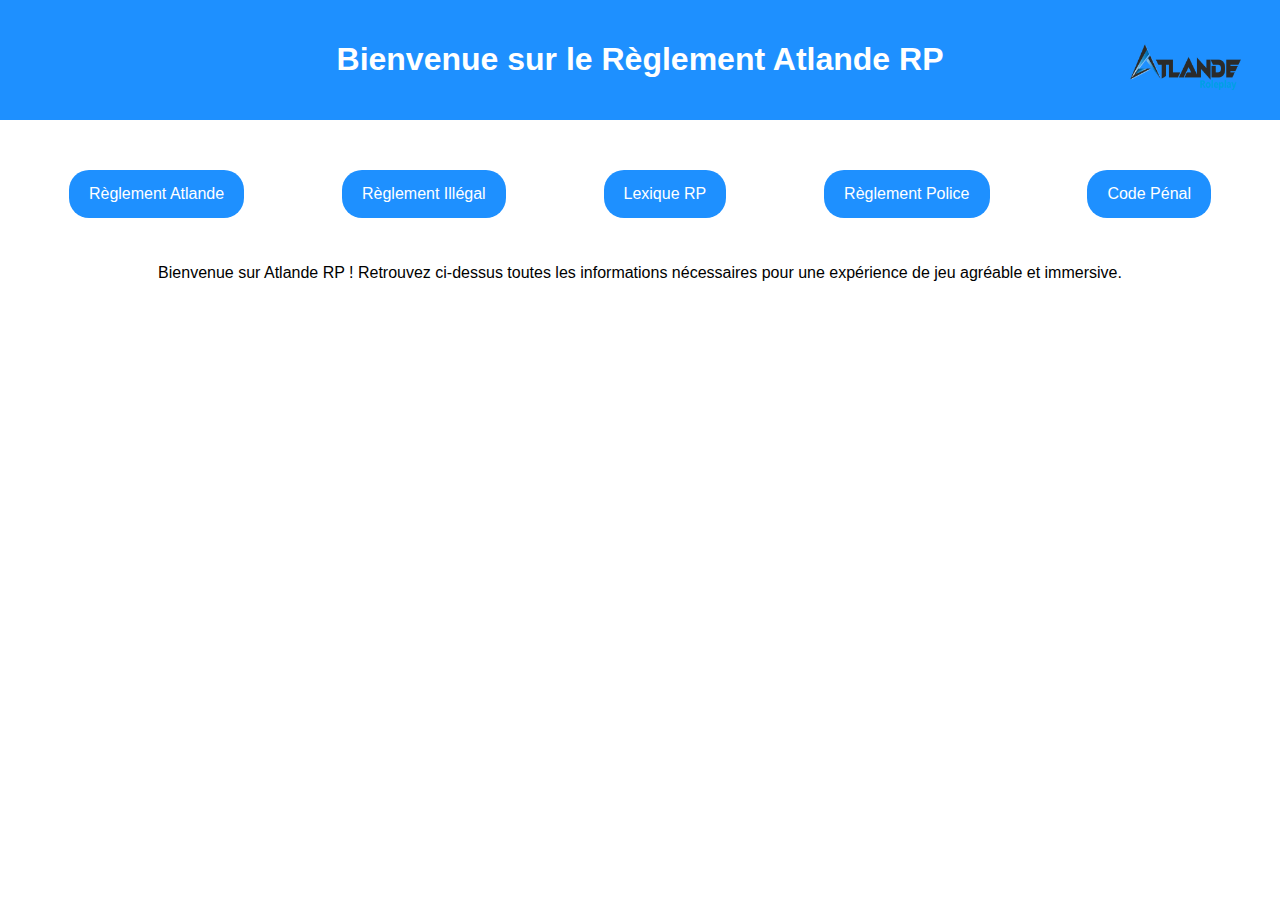
<file: index.html>
<!DOCTYPE html>
<html lang="fr">
<head>
    <meta charset="UTF-8">
    <meta name="viewport" content="width=device-width, initial-scale=1.0">
    <title>Accueil - Serveur RP</title>
    <link rel="stylesheet" href="styles.css">
    <style>
        
     .logo { position: absolute; top: 20px; right: 20px; width: 150px; } 
     
     </style>
</head>
<body>
    <header>
        <h1>Bienvenue sur le Règlement Atlande RP</h1>
        <img class="logo" src="logo.png" alt="Logo du Serveur RP">
    </header>
    <div class="content">
        <div class="bubble-container">
            <a class="bubble" href="reglement-global.html">Règlement Atlande</a>
            <a class="bubble" href="reglement-illegal.html">Règlement Illégal</a>
            <a class="bubble" href="lexique-rp.html">Lexique RP</a>
            <a class="bubble" href="reglement-legal.html">Règlement Police</a>
            <a class="bubble" href="code-penal.html">Code Pénal</a>
        </div>
        <p style="text-align: center;">Bienvenue sur Atlande RP ! Retrouvez ci-dessus toutes les informations nécessaires pour une expérience de jeu agréable et immersive.</p>
    </div>
</body>
</html>
</file>
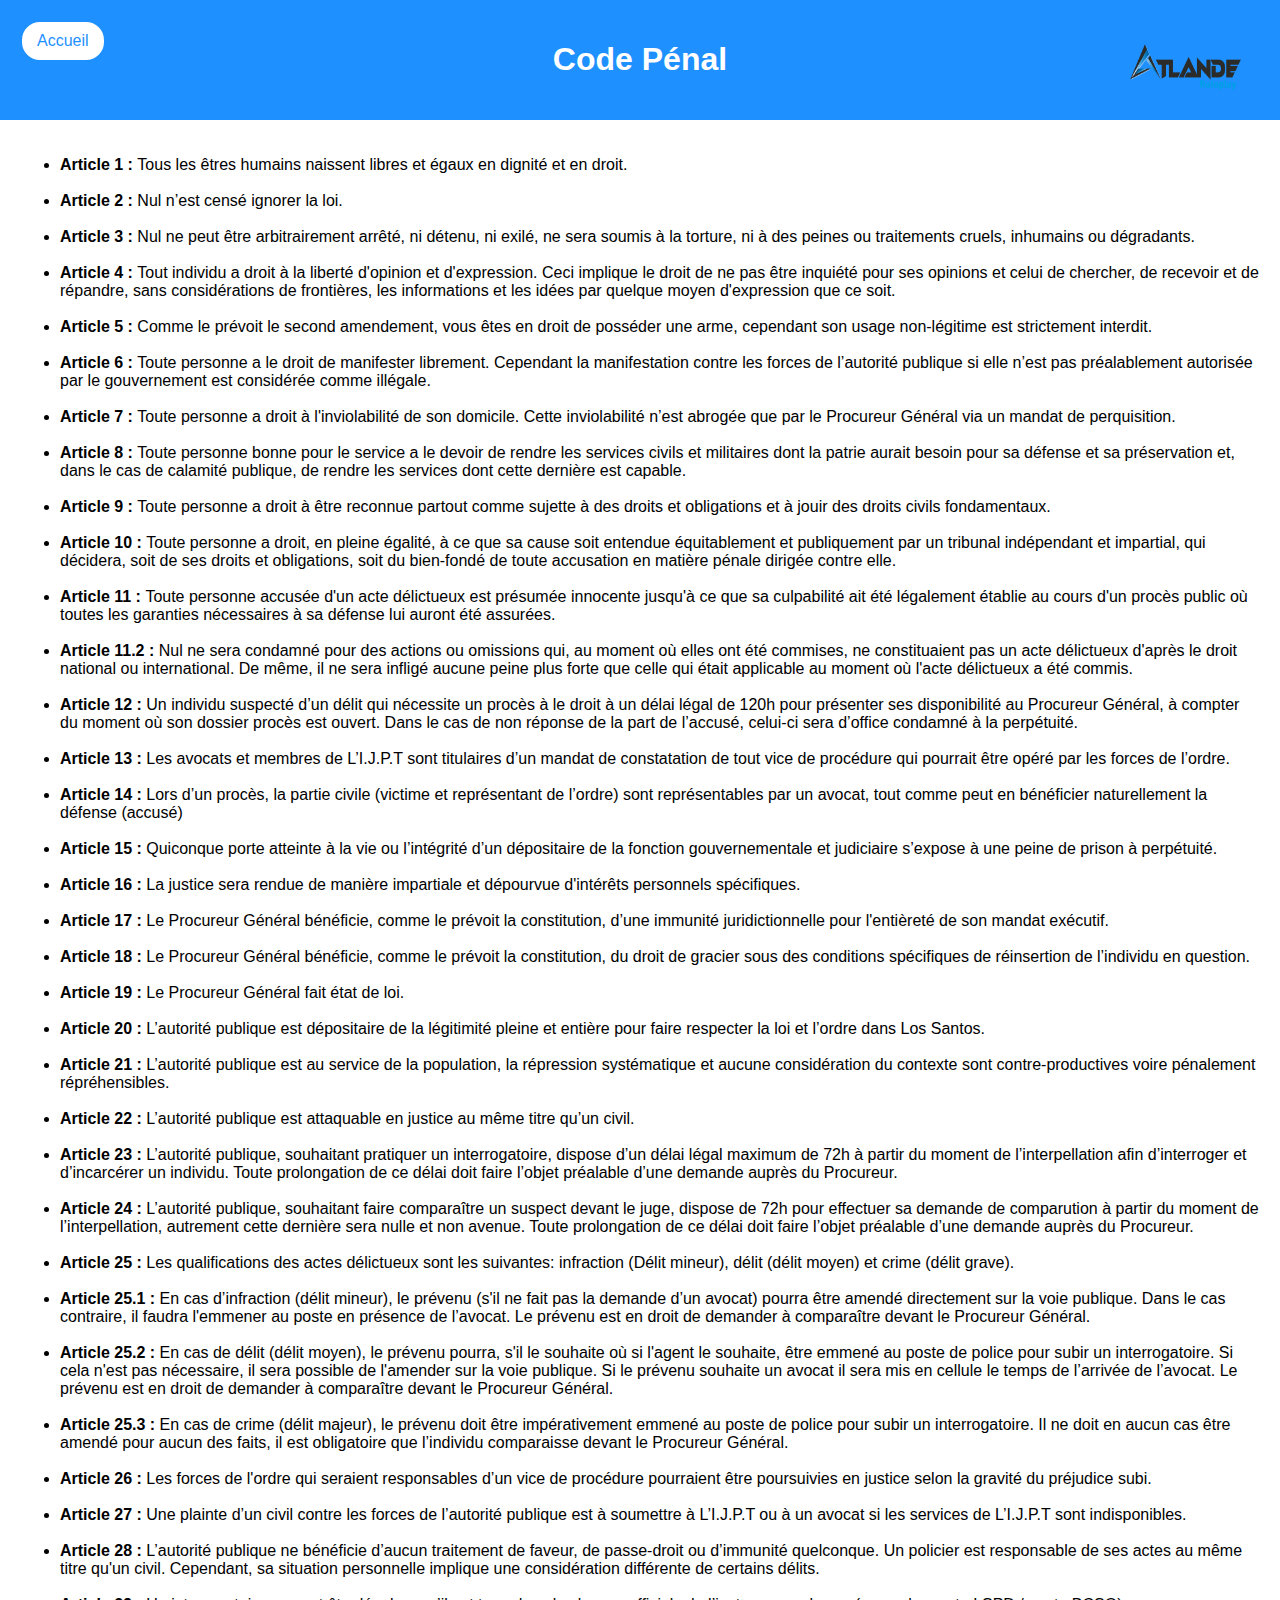
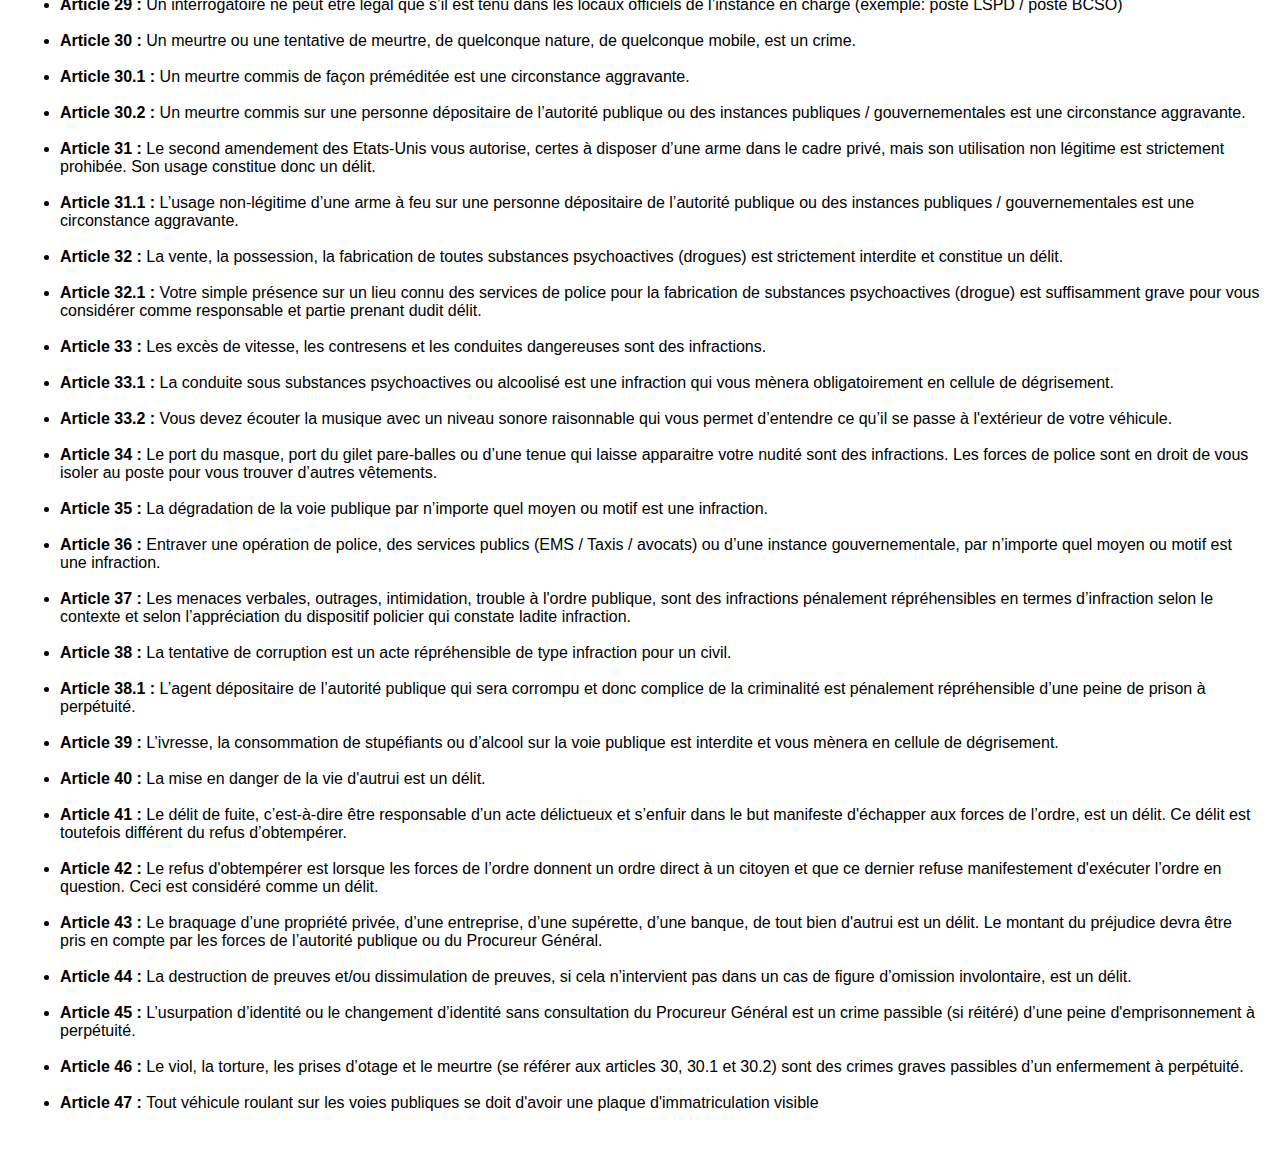
<file: code-penal.html>
<!DOCTYPE html>
<html lang="fr">
<head>
    <meta charset="UTF-8">
    <meta name="viewport" content="width=device-width, initial-scale=1.0">
    <title>Code Pénal - Serveur RP</title>
    <link rel="stylesheet" href="styles.css">
    <style>
        body { background-color: #ffffff; color: #000000; font-family: Arial, sans-serif; }
        header { background-color: #1E90FF; color: #ffffff; padding: 20px; text-align: center; }
        .content { padding: 20px; }
        .home-button {
            position: absolute;
            top: 20px;
            left: 20px;
            background-color: #ffffff;
            color: #1E90FF;
            border-radius: 20px;
            padding: 10px 15px;
            text-align: center;
            text-decoration: none;
            border: 2px solid #1E90FF;
            transition: background-color 0.3s ease, color 0.3s ease;
        }
        .home-button:hover {
            background-color: #1E90FF;
            color: #ffffff;
        }

        .logo { 
            position: absolute; top: 20px; right: 20px; width: 150px; 
        } 
        
    </style>
</head>
<body>
    <header>
        <a class="home-button" href="index.html">Accueil</a>
        <img class="logo" src="logo.png" alt="Logo du Serveur RP">
        <h1>Code Pénal</h1>
    </header>
    <div class="content">
        <ul>
            <li><b>Article 1 : </b>Tous les êtres humains naissent libres et égaux en dignité et en droit.</li><br>
            <li><b>Article 2 : </b> Nul n’est censé ignorer la loi.</li><br>
            <li><b>Article 3 : </b>Nul ne peut être arbitrairement arrêté, ni détenu, ni exilé, ne sera soumis à la torture, ni à des peines ou traitements cruels, inhumains ou dégradants.</li><br>
            <li><b>Article 4 : </b>Tout individu a droit à la liberté d'opinion et d'expression. Ceci implique le droit de ne pas être inquiété pour ses opinions et celui de chercher, de recevoir et de répandre, sans considérations de frontières, les informations et les idées par quelque moyen d'expression que ce soit. </li><br>
            <li><b>Article 5 : </b>Comme le prévoit le second amendement, vous êtes en droit de posséder une arme, cependant son usage non-légitime est strictement interdit.</li><br>
            <li><b>Article 6 : </b>Toute personne a le droit de manifester librement. Cependant la manifestation contre les forces de l’autorité publique si elle n’est pas préalablement autorisée par le gouvernement est considérée comme illégale.</li><br>
            <li><b>Article 7 : </b>Toute personne a droit à l'inviolabilité de son domicile. Cette inviolabilité n’est abrogée que par le Procureur Général via un mandat de perquisition.</li><br>
            <li><b>Article 8 : </b>Toute personne bonne pour le service a le devoir de rendre les services civils et militaires dont la patrie aurait besoin pour sa défense et sa préservation et, dans le cas de calamité publique, de rendre les servi­ces dont cette dernière est capable.</li><br>
            <li><b>Article 9 : </b>Toute personne a droit à être reconnue partout comme su­jette à des droits et obligations et à jouir des droits civils fondamentaux.</li><br>
            <li><b>Article 10 : </b>Toute personne a droit, en pleine égalité, à ce que sa cause soit entendue équitablement et publiquement par un tribunal indépendant et impartial, qui décidera, soit de ses droits et obligations, soit du bien-fondé de toute accusation en matière pénale dirigée contre elle.</li><br>
            <li><b>Article 11 : </b>Toute personne accusée d'un acte délictueux est présumée innocente jusqu'à ce que sa culpabilité ait été légalement établie au cours d'un procès public où toutes les garanties nécessaires à sa défense lui auront été assurées. </li><br>
            <li><b>Article 11.2 : </b>Nul ne sera condamné pour des actions ou omissions qui, au moment où elles ont été commises, ne constituaient pas un acte délictueux d'après le droit national ou international. De même, il ne sera infligé aucune peine plus forte que celle qui était applicable au moment où l'acte délictueux a été commis.</li><br>
            <li><b>Article 12 : </b> Un individu suspecté d’un délit qui nécessite un procès à le droit à un délai légal de 120h pour présenter ses disponibilité au Procureur Général, à compter du moment où son dossier procès est ouvert. Dans le cas de non réponse de la part de l’accusé, celui-ci sera d’office condamné à la perpétuité. </li><br>
            <li><b>Article 13 : </b>Les avocats et membres de L’I.J.P.T sont titulaires d’un mandat de constatation de tout vice de procédure qui pourrait être opéré par les forces de l’ordre.</li><br>
            <li><b>Article 14 : </b>Lors d’un procès, la partie civile (victime et représentant de l’ordre) sont représentables par un avocat, tout comme peut en bénéficier naturellement la défense (accusé)</li><br>
            <li><b>Article 15 : </b>Quiconque porte atteinte à la vie ou l’intégrité d’un dépositaire de la fonction gouvernementale et judiciaire s’expose à une peine de prison à perpétuité.</li><br>
            <li><b>Article 16 : </b>La justice sera rendue de manière impartiale et dépourvue d'intérêts personnels spécifiques.</li><br>
            <li><b>Article 17 : </b>Le Procureur Général bénéficie, comme le prévoit la constitution, d’une immunité juridictionnelle pour l'entièreté de son mandat exécutif.</li><br>
            <li><b>Article 18 : </b>Le Procureur Général bénéficie, comme le prévoit la constitution, du droit de gracier sous des conditions spécifiques de réinsertion de l’individu en question.</li><br>
            <li><b>Article 19 : </b> Le Procureur Général fait état de loi.</li><br>
            <li><b>Article 20 : </b>L’autorité publique est dépositaire de la légitimité pleine et entière pour faire respecter la loi et l’ordre dans Los Santos. </li><br>
            <li><b>Article 21 : </b>L’autorité publique est au service de la population, la répression systématique et aucune considération du contexte sont contre-productives voire pénalement répréhensibles.</li><br>
            <li><b>Article 22 : </b> L’autorité publique est attaquable en justice au même titre qu’un civil.</li><br>
            <li><b>Article 23 : </b> L’autorité publique, souhaitant pratiquer un interrogatoire, dispose d’un délai légal maximum de 72h  à partir du moment de l’interpellation afin d’interroger et d’incarcérer un individu. Toute prolongation de ce délai doit faire l’objet préalable d’une demande auprès du Procureur.</li><br>
            <li><b>Article 24 : </b>L’autorité publique, souhaitant faire comparaître un suspect devant le juge, dispose de 72h pour effectuer sa demande de comparution à partir du moment de l’interpellation, autrement cette dernière sera nulle et non avenue. Toute prolongation de ce délai doit faire l’objet préalable d’une demande auprès du Procureur.</li><br>
            <li><b>Article 25 : </b>Les qualifications des actes délictueux sont les suivantes: infraction (Délit mineur), délit (délit moyen) et crime (délit grave).</li><br>
            <li><b>Article 25.1 : </b> En cas d’infraction (délit mineur), le prévenu (s'il ne fait pas la demande d’un avocat) pourra être amendé directement sur la voie publique. Dans le cas contraire, il faudra l'emmener au poste en présence de l’avocat. Le prévenu est en droit de demander à comparaître devant le Procureur Général.</li><br>
            <li><b>Article 25.2 : </b>En cas de délit (délit moyen), le prévenu pourra, s'il le souhaite où si l'agent le souhaite, être emmené au poste de police pour subir un interrogatoire. Si cela n'est pas nécessaire, il sera possible de l'amender sur la voie publique. Si le prévenu souhaite un avocat il sera mis en cellule le temps de l’arrivée de l’avocat.  Le prévenu est en droit de demander à comparaître devant le Procureur Général. </li><br>
            <li><b>Article 25.3 : </b>En cas de crime (délit majeur), le prévenu doit être impérativement emmené au poste de police pour subir un interrogatoire. Il ne doit en aucun cas être amendé pour aucun des faits, il est obligatoire que l’individu comparaisse devant le Procureur Général.</li><br>
            <li><b>Article 26 : </b>Les forces de l'ordre qui seraient responsables d’un vice de procédure pourraient être poursuivies en justice selon la gravité du préjudice subi. </li><br>
            <li><b>Article 27 : </b>Une plainte d’un civil contre les forces de l’autorité publique est à soumettre à L’I.J.P.T ou à un avocat si les services de L’I.J.P.T sont indisponibles.</li><br>
            <li><b>Article 28 : </b>L’autorité publique ne bénéficie d’aucun traitement de faveur, de passe-droit ou d’immunité quelconque. Un policier est responsable de ses actes au même titre qu'un civil. Cependant, sa situation personnelle implique une considération différente de certains délits.</li><br>
            <li><b>Article 29 : </b>Un interrogatoire ne peut être légal que s’il est tenu dans les locaux officiels de l’instance en charge (exemple: poste LSPD / poste BCSO)</li><br>
            <li><b>Article 30 : </b> Un meurtre ou une tentative de meurtre, de quelconque nature, de quelconque mobile, est un crime.</li><br>
            <li><b>Article 30.1 : </b>Un meurtre commis de façon préméditée est une circonstance aggravante.</li><br>
            <li><b>Article 30.2 : </b>Un meurtre commis sur une personne dépositaire de l’autorité publique ou des instances publiques / gouvernementales est une circonstance aggravante.</li><br>
            <li><b>Article 31 : </b>Le second amendement des Etats-Unis vous autorise, certes à disposer d’une arme dans le cadre privé, mais son utilisation non légitime est strictement prohibée. Son usage constitue donc un délit. </li><br>
            <li><b>Article 31.1 : </b>L’usage non-légitime d’une arme à feu sur une personne dépositaire de l’autorité publique ou des instances publiques / gouvernementales est une circonstance aggravante.</li><br>
            <li><b>Article 32 : </b>La vente, la possession, la fabrication de toutes substances psychoactives (drogues) est strictement interdite et constitue un délit.</li><br>
            <li><b>Article 32.1 : </b>Votre simple présence sur un lieu connu des services de police pour la fabrication de substances psychoactives (drogue) est suffisamment grave pour vous considérer comme responsable et partie prenant dudit délit. </li><br>
            <li><b>Article 33 : </b>Les excès de vitesse, les contresens et les conduites dangereuses sont des infractions.</li><br>
            <li><b>Article 33.1 : </b>La conduite sous substances psychoactives ou alcoolisé est une infraction qui vous mènera obligatoirement en cellule de dégrisement.</li><br>
            <li><b>Article 33.2 : </b> Vous devez écouter la musique avec un niveau sonore raisonnable qui vous permet d’entendre ce qu’il se passe à l'extérieur de votre véhicule.</li><br>
            <li><b>Article 34 : </b> Le port du masque, port du gilet pare-balles ou d’une tenue qui laisse apparaitre votre nudité sont des infractions. Les forces de police sont en droit de vous isoler au poste pour vous trouver d’autres vêtements.</li><br>
            <li><b>Article 35 : </b>La dégradation de la voie publique par n’importe quel moyen ou motif est une infraction.</li><br>
            <li><b>Article 36 : </b>Entraver une opération de police, des services publics (EMS / Taxis / avocats) ou d’une instance gouvernementale, par n’importe quel moyen ou motif est une infraction.</li><br>
            <li><b>Article 37 : </b>Les menaces verbales, outrages, intimidation, trouble à l'ordre publique, sont des infractions pénalement répréhensibles en termes d’infraction selon le contexte et selon l’appréciation du dispositif policier qui constate ladite infraction.</li><br>
            <li><b>Article 38 : </b> La tentative de corruption est un acte répréhensible de type infraction pour un civil.</li><br>
            <li><b>Article 38.1 : </b>L’agent dépositaire de l’autorité publique qui sera corrompu et donc complice de la criminalité est pénalement répréhensible d’une peine de prison à perpétuité. </li><br>
            <li><b>Article 39 : </b> L’ivresse, la consommation de stupéfiants ou d’alcool sur la voie publique est interdite et vous mènera en cellule de dégrisement. </li><br>
            <li><b>Article 40 : </b> La mise en danger de la vie d'autrui est un délit.</li><br>
            <li><b>Article 41 : </b>Le délit de fuite, c’est-à-dire être responsable d’un acte délictueux et s’enfuir dans le but manifeste d'échapper aux forces de l’ordre, est un délit. Ce délit est toutefois différent du refus d’obtempérer.</li><br>
            <li><b>Article 42 : </b>Le refus d'obtempérer est lorsque les forces de l’ordre donnent un ordre direct à un citoyen et que ce dernier refuse manifestement d'exécuter l’ordre en question. Ceci est considéré comme un délit.</li><br>
            <li><b>Article 43 : </b>Le braquage d’une propriété privée, d’une entreprise, d’une supérette, d’une banque, de tout bien d'autrui est un délit. Le montant du préjudice devra être pris en compte par les forces de l’autorité publique ou du Procureur Général.</li><br>
            <li><b>Article 44 : </b>La destruction de preuves et/ou dissimulation de preuves, si cela n’intervient pas dans un cas de figure d’omission involontaire, est un délit.</li><br>
            <li><b>Article 45 : </b>L’usurpation d’identité ou le changement d’identité sans consultation du Procureur Général est un crime passible (si réitéré) d’une peine d'emprisonnement à perpétuité.</li><br>
            <li><b>Article 46 : </b> Le viol, la torture, les prises d’otage et le meurtre (se référer aux articles 30, 30.1 et 30.2) sont des crimes graves passibles d’un enfermement à perpétuité.</li><br>
            <li><b>Article 47 : </b>Tout véhicule roulant sur les voies publiques se doit d'avoir une plaque d'immatriculation visible </li><br>
        </ul>
    </div>
</body>
</html>
</file>
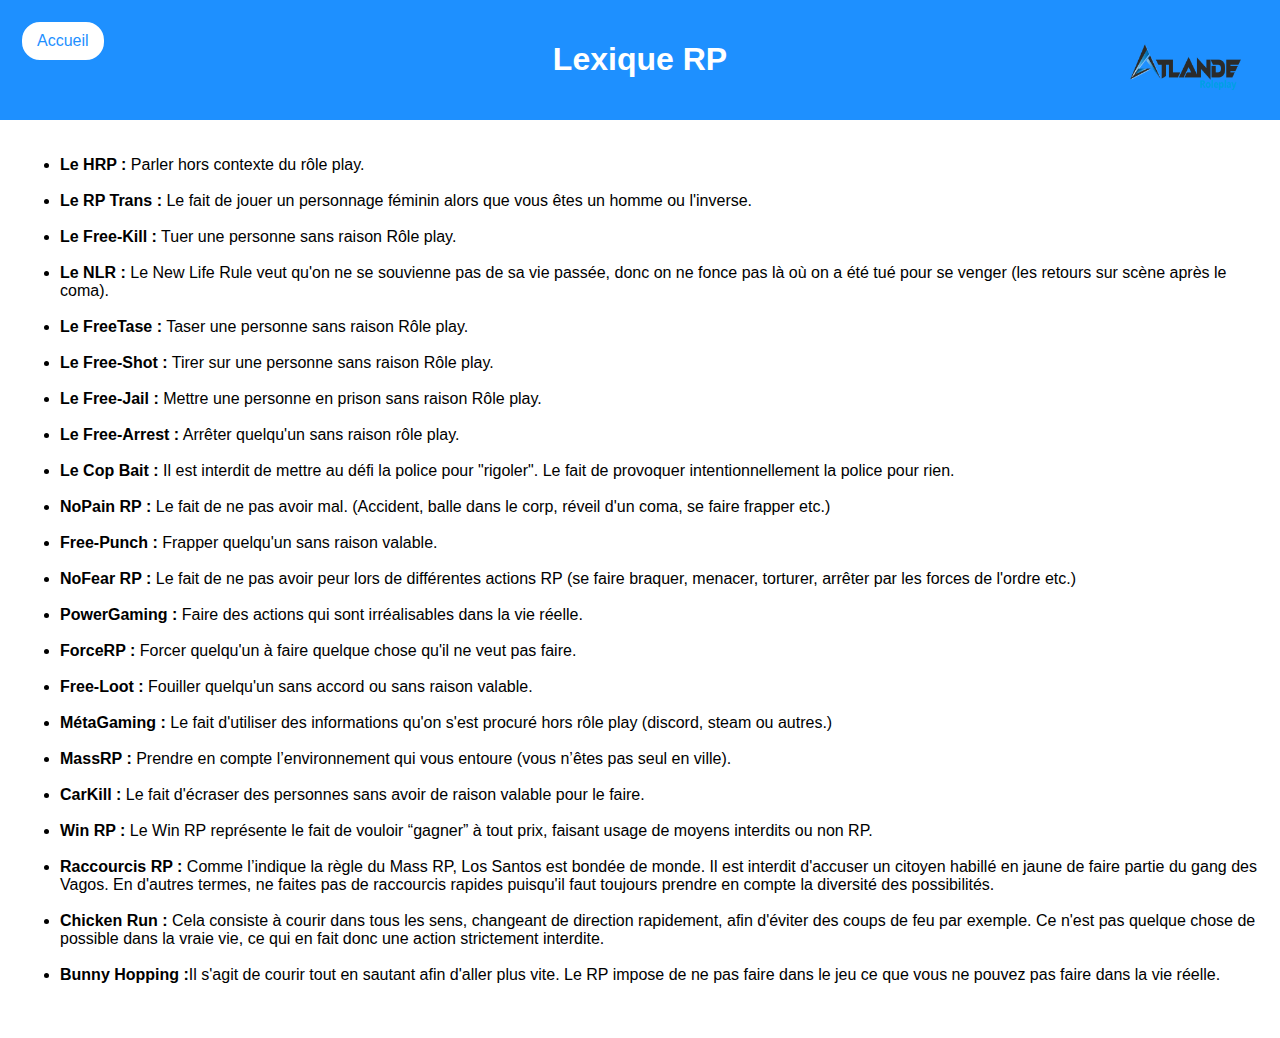
<file: lexique-rp.html>
<!DOCTYPE html>
<html lang="fr">
<head>
    <meta charset="UTF-8">
    <meta name="viewport" content="width=device-width, initial-scale=1.0">
    <title>Lexique RP - Serveur RP</title>
    <link rel="stylesheet" href="styles.css">
    <style>
        body { background-color: #ffffff; color: #000000; font-family: Arial, sans-serif; }
        header { background-color: #1E90FF; color: #ffffff; padding: 20px; text-align: center; }
        .content { padding: 20px; }
        .home-button {
            position: absolute;
            top: 20px;
            left: 20px;
            background-color: #ffffff;
            color: #1E90FF;
            border-radius: 20px;
            padding: 10px 15px;
            text-align: center;
            text-decoration: none;
            border: 2px solid #1E90FF;
            transition: background-color 0.3s ease, color 0.3s ease;
        }
        .home-button:hover {
            background-color: #1E90FF;
            color: #ffffff;
        }

        .logo { 
            position: absolute; top: 20px; right: 20px; width: 150px; 
        } 
        
    </style>
</head>
<body>
    <header>
        <a class="home-button" href="index.html">Accueil</a>
        <img class="logo" src="logo.png" alt="Logo du Serveur RP">
        <h1>Lexique RP</h1>
    </header>
    <div class="content">
        <ul>
            <li><b>Le HRP :</b> Parler hors contexte du rôle play. </li><br>
            <li><b>Le RP Trans :</b> Le fait de jouer un personnage féminin alors que vous êtes un homme ou l'inverse. </li><br>
            <li><b>Le Free-Kill :</b> Tuer une personne sans raison Rôle play. </li><br>
            <li><b>Le NLR :</b> Le New Life Rule veut qu'on ne se souvienne pas de sa vie passée, donc on ne fonce pas là où on a été tué pour se venger (les retours sur scène après le coma). </li><br>
            <li><b>Le FreeTase :</b> Taser une personne sans raison Rôle play. </li><br>
            <li><b>Le Free-Shot :</b> Tirer sur une personne sans raison Rôle play. </li><br>
            <li><b>Le Free-Jail :</b> Mettre une personne en prison sans raison Rôle play. </li><br>
            <li><b>Le Free-Arrest :</b> Arrêter quelqu'un sans raison rôle play. </li><br>
            <li><b>Le Cop Bait :</b> Il est interdit de mettre au défi la police pour "rigoler". Le fait de provoquer intentionnellement la police pour rien. </li><br>
            <li><b>NoPain RP :</b>  Le fait de ne pas avoir mal. (Accident, balle dans le corp, réveil d'un coma, se faire frapper etc.) </li><br>
            <li><b>Free-Punch :</b> Frapper quelqu'un sans raison valable.  </li><br>
            <li><b>NoFear RP :</b> Le fait de ne pas avoir peur lors de différentes actions RP (se faire braquer, menacer, torturer, arrêter par les forces de l'ordre etc.) </li><br>
            <li><b>PowerGaming :</b> Faire des actions qui sont irréalisables dans la vie réelle. </li><br>
            <li><b>ForceRP :</b> Forcer quelqu'un à faire quelque chose qu'il ne veut pas faire. </li><br>
            <li><b>Free-Loot :</b> Fouiller quelqu'un sans accord ou sans raison valable. </li><br>
            <li><b>MétaGaming :</b>  Le fait d'utiliser des informations qu'on s'est procuré hors rôle play (discord, steam ou autres.)  </li><br>
            <li><b>MassRP :</b> Prendre en compte l’environnement qui vous entoure (vous n’êtes pas seul en ville). </li><br>
            <li><b>CarKill :</b>  Le fait d'écraser des personnes sans avoir de raison valable pour le faire. </li><br>
            <li><b>Win RP :</b> Le Win RP représente le fait de vouloir “gagner” à tout prix, faisant usage de moyens interdits ou non RP. </li><br>
            <li><b>Raccourcis RP :</b> Comme l’indique la règle du Mass RP, Los Santos est bondée de monde. Il est interdit d'accuser un citoyen habillé en jaune de faire partie du gang des Vagos. En d'autres termes, ne faites pas de raccourcis rapides puisqu'il faut toujours prendre en compte la diversité des possibilités.  </li><br>
            <li><b>Chicken Run :</b> Cela consiste à courir dans tous les sens, changeant de direction rapidement, afin d'éviter des coups de feu par exemple. Ce n'est pas quelque chose de possible dans la vraie vie, ce qui en fait donc une action strictement interdite. </li><br>
            <li><b>Bunny Hopping :</b>Il s'agit de courir tout en sautant afin d'aller plus vite. Le RP impose de ne pas faire dans le jeu ce que vous ne pouvez pas faire dans la vie réelle. </li><br>
        </ul>
    </div>
</body>
</html>
</file>
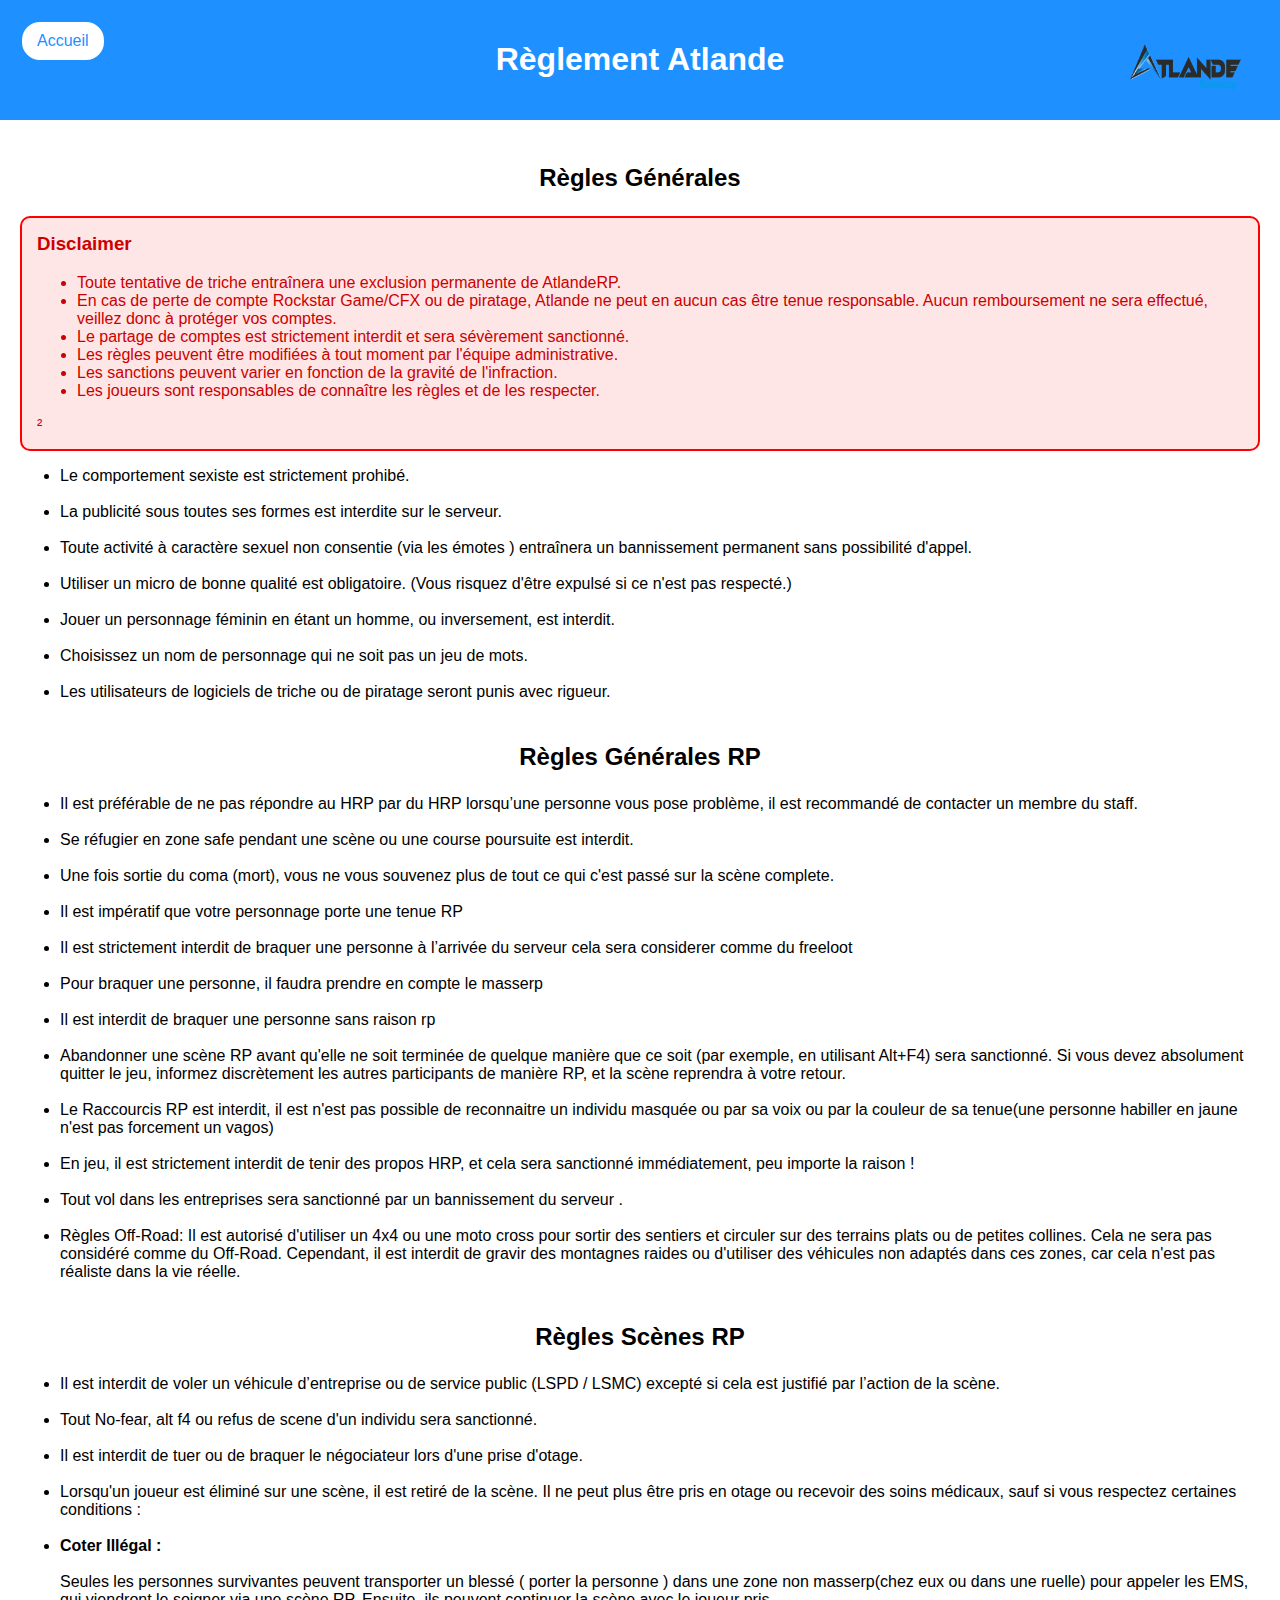
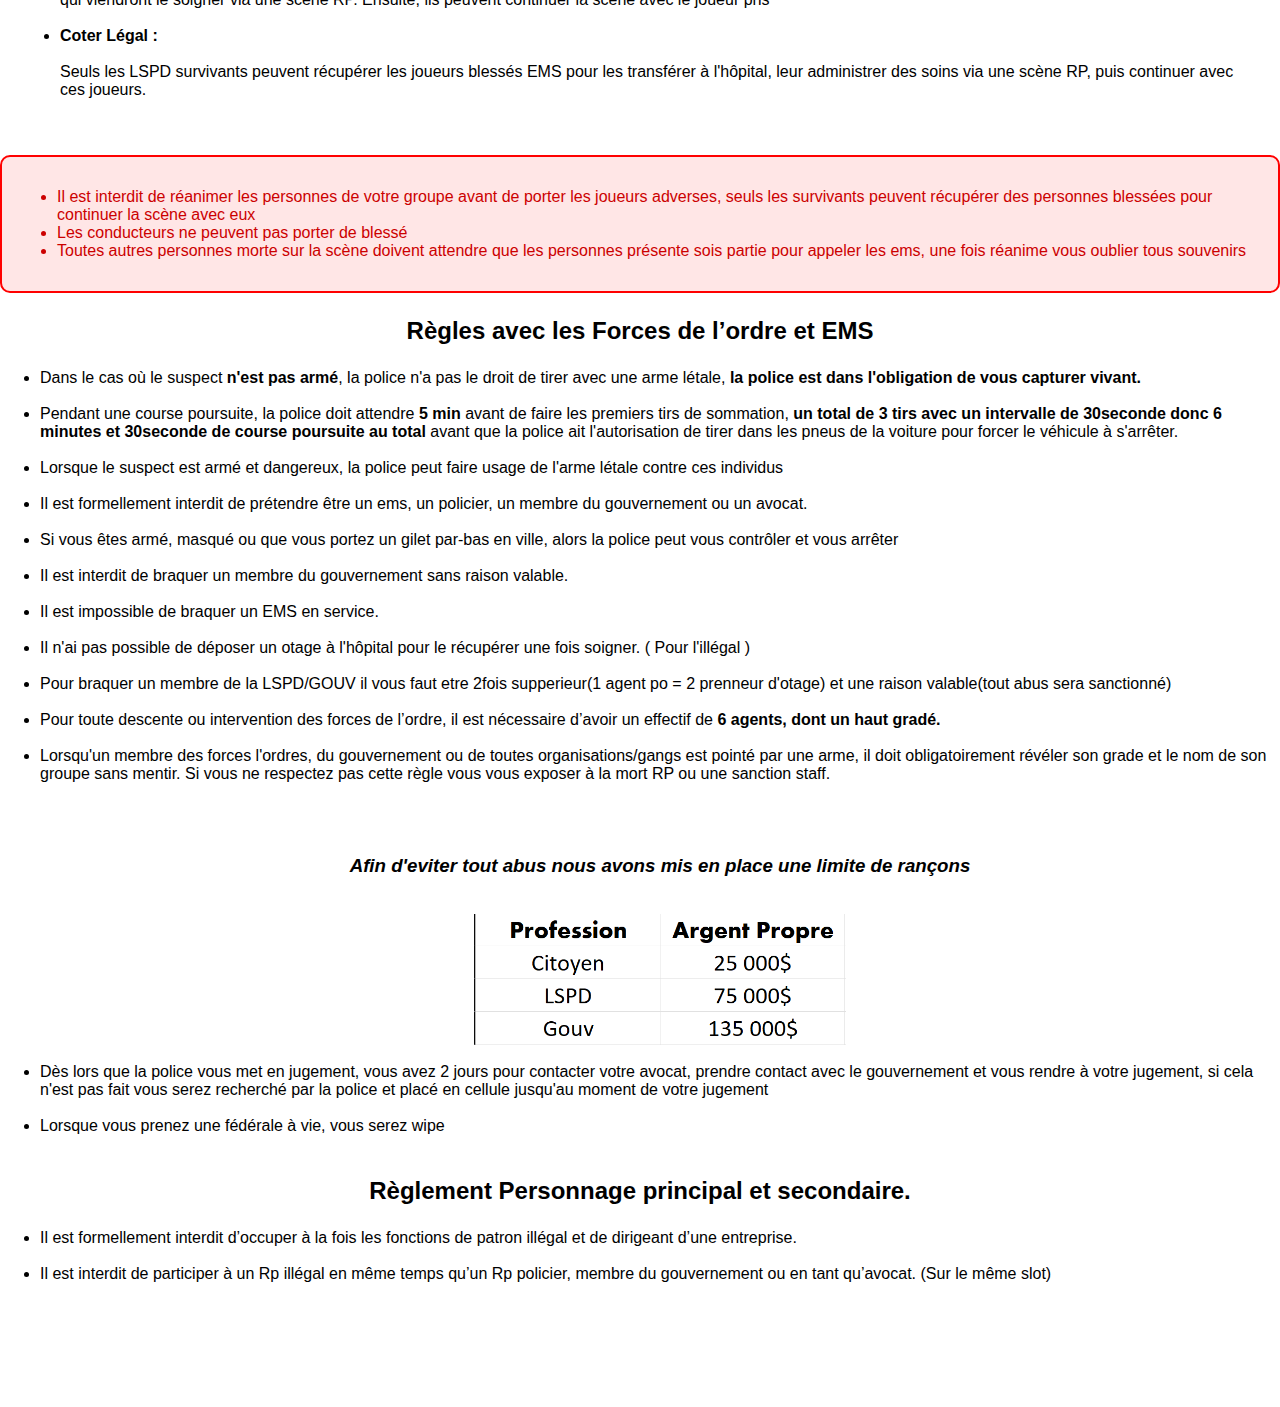
<file: reglement-global.html>
<!DOCTYPE html>
<html lang="fr">
<head>
    <meta charset="UTF-8">
    <meta name="viewport" content="width=device-width, initial-scale=1.0">
    <title>Règlement Global - Serveur RP</title>
    <link rel="stylesheet" href="styles.css">
    <style>
        body { background-color: #ffffff; color: #000000; font-family: Arial, sans-serif; }
        header { background-color: #1E90FF; color: #ffffff; padding: 20px; text-align: center; position: relative; }
        .content { padding: 20px; }
        .home-button {
            position: absolute;
            top: 20px;
            left: 20px;
            background-color: #ffffff;
            color: #1E90FF;
            border-radius: 20px;
            padding: 10px 15px;
            text-align: center;
            text-decoration: none;
            border: 2px solid #1E90FF;
            transition: background-color 0.3s ease, color 0.3s ease;
        }
        .home-button:hover {
            background-color: #1E90FF;
            color: #ffffff;
        }
        .logo { 
            position: absolute; top: 20px; right: 20px; width: 150px; 
        } 

        .disclaimer {
             border: 2px solid red; border-radius: 10px; padding: 15px; background-color: #ffe6e6; color: #cc0000; margin-top: 20px; 
            } 
            
            .disclaimer h3 {
                 margin-top: 0; 
                }

                .center-image { 
                    display: block; 
                    margin-left: auto; 
                    margin-right: auto; 
                    max-width: 30%; /* Ajuster la taille de l'image */
                 }

    </style>
</head>
<body>
    <header>
        <a class="home-button" href="index.html">Accueil</a>
        <img class="logo" src="logo.png" alt="Logo du Serveur RP">
        <h1>Règlement Atlande</h1>
    </header>
    <div class="content">
        <h2><p style="text-align: center;">Règles Générales</h2></p>
<div class="disclaimer"> 
    <h3>Disclaimer</h3> 
    <ul> 
        <li>Toute tentative de triche  entraînera une exclusion permanente de AtlandeRP.</li> 
        <li>En cas de perte de compte Rockstar Game/CFX ou de piratage, Atlande ne peut en aucun cas être tenue responsable. Aucun remboursement ne sera effectué, veillez donc à protéger vos comptes.</li>
         <li>Le partage de comptes est strictement interdit et sera sévèrement sanctionné.</li>
         <li>Les règles peuvent être modifiées à tout moment par l'équipe administrative.</li> 
         <li>Les sanctions peuvent varier en fonction de la gravité de l'infraction.</li> 
         <li>Les joueurs sont responsables de connaître les règles et de les respecter.</li>
         </ul>
²</div>
         <ul>
            <li>Le comportement sexiste est strictement prohibé.</li><br>
            <li>La publicité sous toutes ses formes est interdite sur le serveur.</li><br>
            <li>Toute activité à caractère sexuel non consentie (via les émotes ) entraînera un bannissement permanent sans possibilité d'appel.</li><br>
            <li>Utiliser un micro de bonne qualité est obligatoire. (Vous risquez d'être expulsé si ce n'est pas respecté.)</li><br>
            <li> Jouer un personnage féminin en étant un homme, ou inversement, est interdit.</li><br>
            <li>Choisissez un nom de personnage qui ne soit pas un jeu de mots.</li><br>
            <li>Les utilisateurs de logiciels de triche ou de piratage seront punis avec rigueur.</li><br>
         </ul>
         <h2><p style="text-align: center;">Règles Générales RP </h2></p>
         <ul>
            <li>Il est préférable de ne pas répondre au HRP par du HRP lorsqu’une personne vous pose problème, il est recommandé de contacter un membre du staff.</li><br>
            <li>Se réfugier en zone safe pendant une scène ou une course poursuite est interdit.</li><br>
            <li>Une fois sortie du coma (mort), vous ne vous souvenez plus de tout ce qui c'est passé sur la scène complete.</li><br>
            <li>Il est impératif que votre personnage porte une tenue RP</li><br>
            <li>Il est strictement interdit de braquer une personne à l’arrivée du serveur cela sera considerer comme du freeloot</li><br>
            <li>Pour braquer une personne, il faudra prendre en compte le masserp</li><br>
            <li>Il est interdit de braquer une personne sans raison rp</li><br>
            <li>Abandonner une scène RP avant qu'elle ne soit terminée de quelque manière que ce soit (par exemple, en utilisant Alt+F4) sera sanctionné. Si vous devez absolument quitter le jeu, informez discrètement les autres participants de manière RP, et la scène reprendra à votre retour.</li><br>
            <li>Le Raccourcis RP est interdit, il est n'est pas possible de reconnaitre un individu masquée ou par sa voix ou par la couleur de sa tenue(une personne habiller en jaune n'est pas forcement un vagos)</li><br>
            <li>En jeu, il est strictement interdit de tenir des propos HRP, et cela sera sanctionné immédiatement, peu importe la raison !</li><br>
            <li>Tout vol dans les entreprises sera sanctionné par un bannissement du serveur .</li><br>
            <li>Règles Off-Road: Il est autorisé d'utiliser un 4x4 ou une moto cross pour sortir des sentiers et circuler sur des terrains plats ou de petites collines. Cela ne sera pas considéré comme du Off-Road. Cependant, il est interdit de gravir des montagnes raides ou d'utiliser des véhicules non adaptés dans ces zones, car cela n'est pas réaliste dans la vie réelle.</li><br>
         </ul>
         <h2><p style="text-align: center;">Règles Scènes RP </h2></p>
         <ul>
            <li>Il est interdit de voler un véhicule d’entreprise ou de service public (LSPD / LSMC) excepté si cela est justifié par l’action de la scène.</li><br>
            <li>Tout No-fear, alt f4 ou refus de scene d'un individu sera sanctionné.</li><br>
            <li>Il est interdit de tuer ou de braquer le négociateur lors d'une prise d'otage.</li><br>
            <li>Lorsqu'un joueur est éliminé sur une scène, il est retiré de la scène. Il ne peut plus être pris en otage ou recevoir des soins médicaux, sauf si vous respectez certaines conditions :</li><br>
            <li><b>Coter Illégal :</b><br><br>Seules les personnes survivantes peuvent transporter un blessé ( porter la personne ) dans une zone non masserp(chez eux ou dans une ruelle) pour appeler les EMS, qui viendront le soigner via une scène RP. Ensuite, ils peuvent continuer la scène avec le joueur pris</li><br>
            <li><b>Coter Légal :</b><br><br>Seuls les LSPD survivants peuvent récupérer les joueurs blessés EMS pour les transférer à l'hôpital, leur administrer des soins via une scène RP, puis continuer avec ces joueurs. </li>
         </ul>
    </div>
    <div class="disclaimer">  
        <ul> 
            <li>Il est interdit de réanimer les personnes de votre groupe avant de porter les joueurs adverses, seuls les survivants peuvent récupérer des personnes blessées pour continuer la scène avec eux</li> 
            <li>Les conducteurs ne peuvent pas porter de blessé </li> 
            <li>Toutes autres personnes morte sur la scène doivent attendre que les personnes présente sois partie pour appeler les ems, une fois réanime vous oublier tous souvenirs </li> 
        </ul>
    </div>
    <div>
        <h2><p style="text-align: center;"> Règles avec les Forces de l’ordre et EMS </h2></p>
        <ul>
            <li>Dans le cas où le suspect <b>n'est pas armé</b>, la police n'a pas le droit de tirer avec une arme létale, <b>la police est dans l'obligation de vous capturer vivant.</b></li><br>
            <li>Pendant une course poursuite, la police doit attendre <b>5 min</b> avant de faire les premiers tirs de sommation, <b>un total de 3 tirs avec un intervalle de 30seconde donc 6 minutes et 30seconde de course poursuite au total</b> avant que la police ait l'autorisation de tirer dans les pneus de la voiture pour forcer le véhicule à s'arrêter.</li><br>
            <li>Lorsque le suspect est armé et dangereux, la police peut faire usage de l'arme létale contre ces individus</li><br>
            <li>Il est formellement interdit de prétendre être un ems, un policier, un membre du gouvernement ou un avocat.</li><br>
            <li>Si vous êtes armé, masqué ou que vous portez un gilet par-bas en ville, alors la police peut vous contrôler et vous arrêter</li><br>
            <li>Il est interdit de braquer un membre du gouvernement sans raison valable.</li><br>
            <li>Il est impossible de braquer un EMS en service.</li><br>
            <li>Il n'ai pas possible de déposer un otage à l'hôpital pour le récupérer une fois soigner. ( Pour l'illégal )</li><br>
            <li>Pour braquer un membre de la LSPD/GOUV il vous faut etre 2fois supperieur(1 agent po = 2 prenneur d'otage) et une raison valable(tout abus sera sanctionné)</li><br>
            <li>Pour toute descente ou intervention des forces de l’ordre, il est nécessaire d’avoir un effectif de <b>6 agents, dont un haut gradé.</b></li><br>
            <li>Lorsqu'un membre des forces l'ordres, du gouvernement ou de toutes organisations/gangs est pointé par une arme, il doit obligatoirement révéler son grade et le nom de son groupe sans mentir. Si vous ne respectez pas cette règle vous vous exposer à la mort RP ou une sanction staff.</li><br>
            <br><br>
            <h3><p style="text-align: center;"><i>Afin d'eviter tout abus nous avons mis en place une limite de rançons</p></h3></i><br>
            <img class="center-image" src="limitePoLegal.png" alt="Limite prise d'otage Legal"><br>
            <li>Dès lors que la police vous met en jugement, vous avez 2 jours pour contacter votre avocat, prendre contact avec le gouvernement et vous rendre à votre jugement, si cela n'est pas fait vous serez recherché par la police et placé en cellule jusqu'au moment de votre jugement </li><br>
            <li>Lorsque vous prenez une fédérale à vie, vous serez wipe</li><br>
        </ul>
        <h2><p style="text-align: center;"> Règlement Personnage principal et secondaire. </h2></p>
        <ul>
            <li>Il est formellement interdit d’occuper à la fois les fonctions de patron illégal et de dirigeant d’une entreprise.</li><br>
            <li>Il est interdit de participer à un Rp illégal en même temps qu’un Rp policier, membre du gouvernement ou en tant qu’avocat. (Sur le même slot)</li>
            <br><br><br><br><br><br>
        </ul>

    </div>
</body>
</html>
</file>
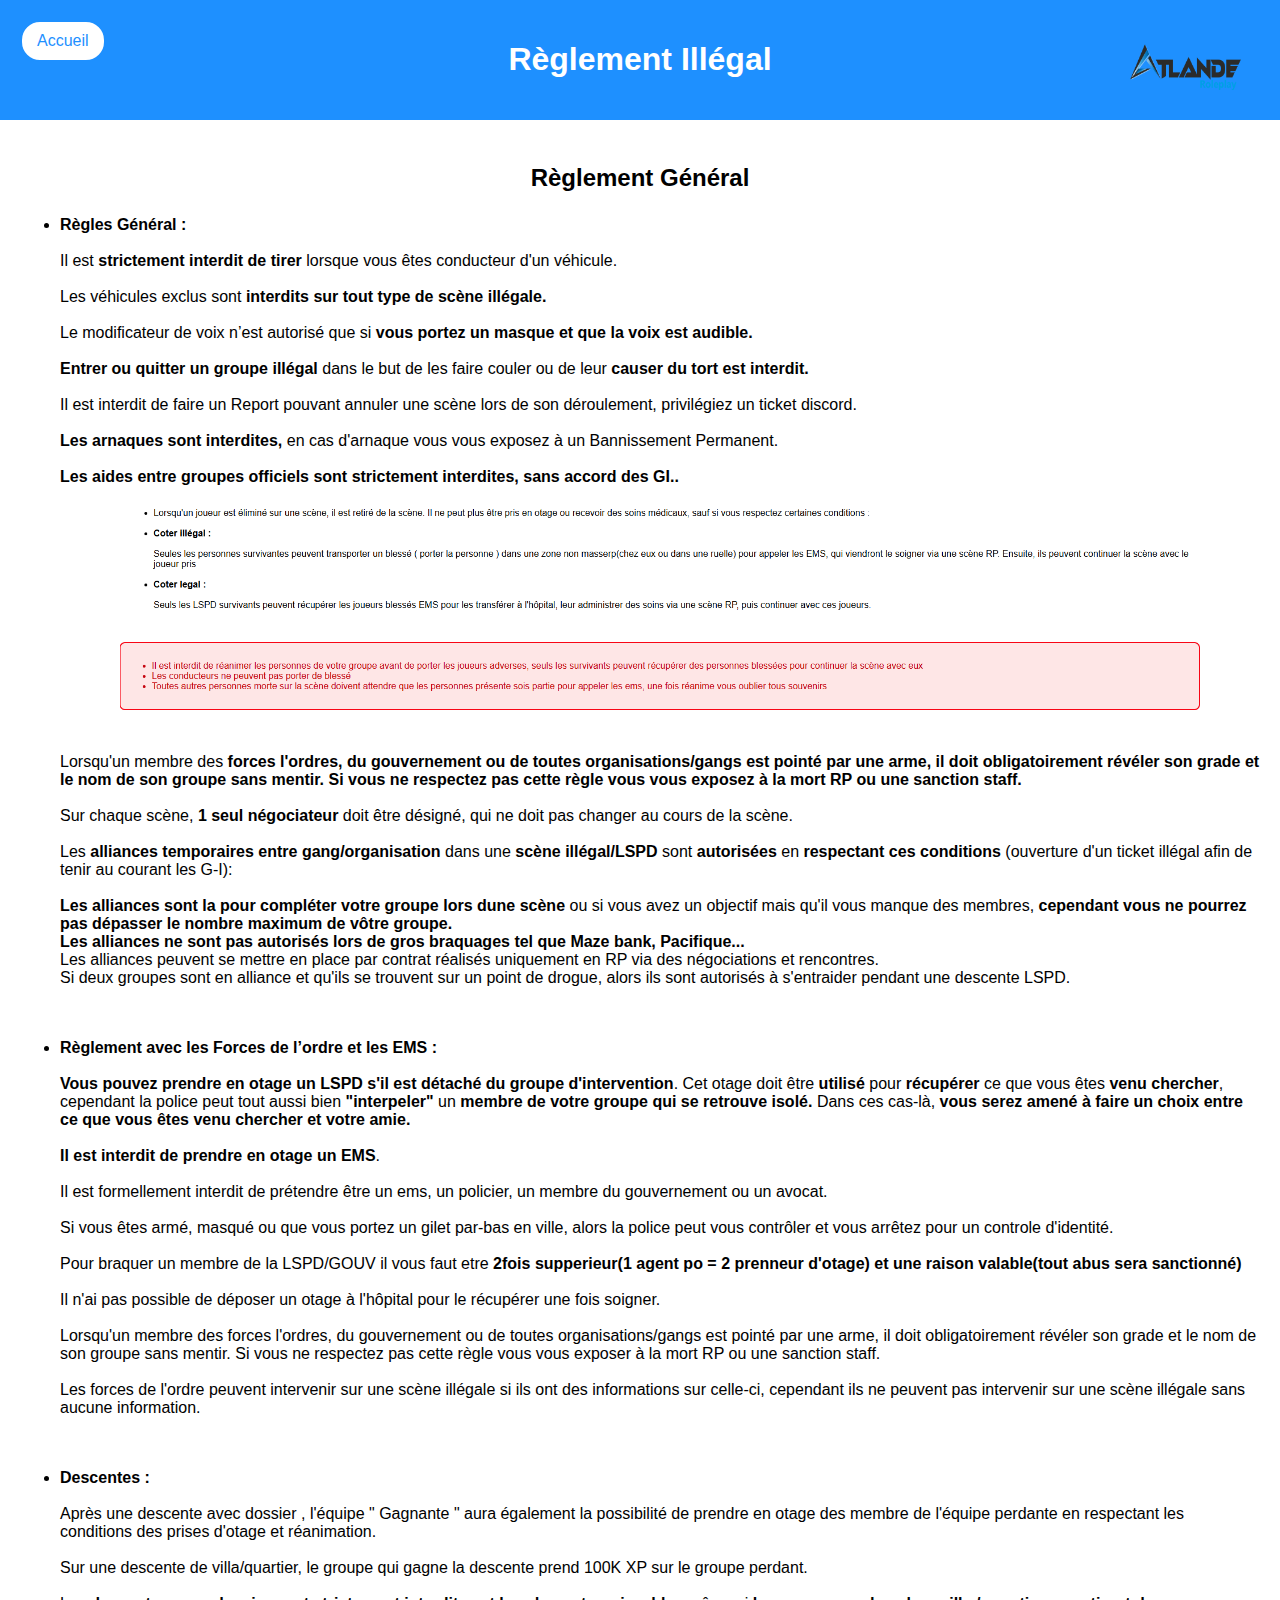
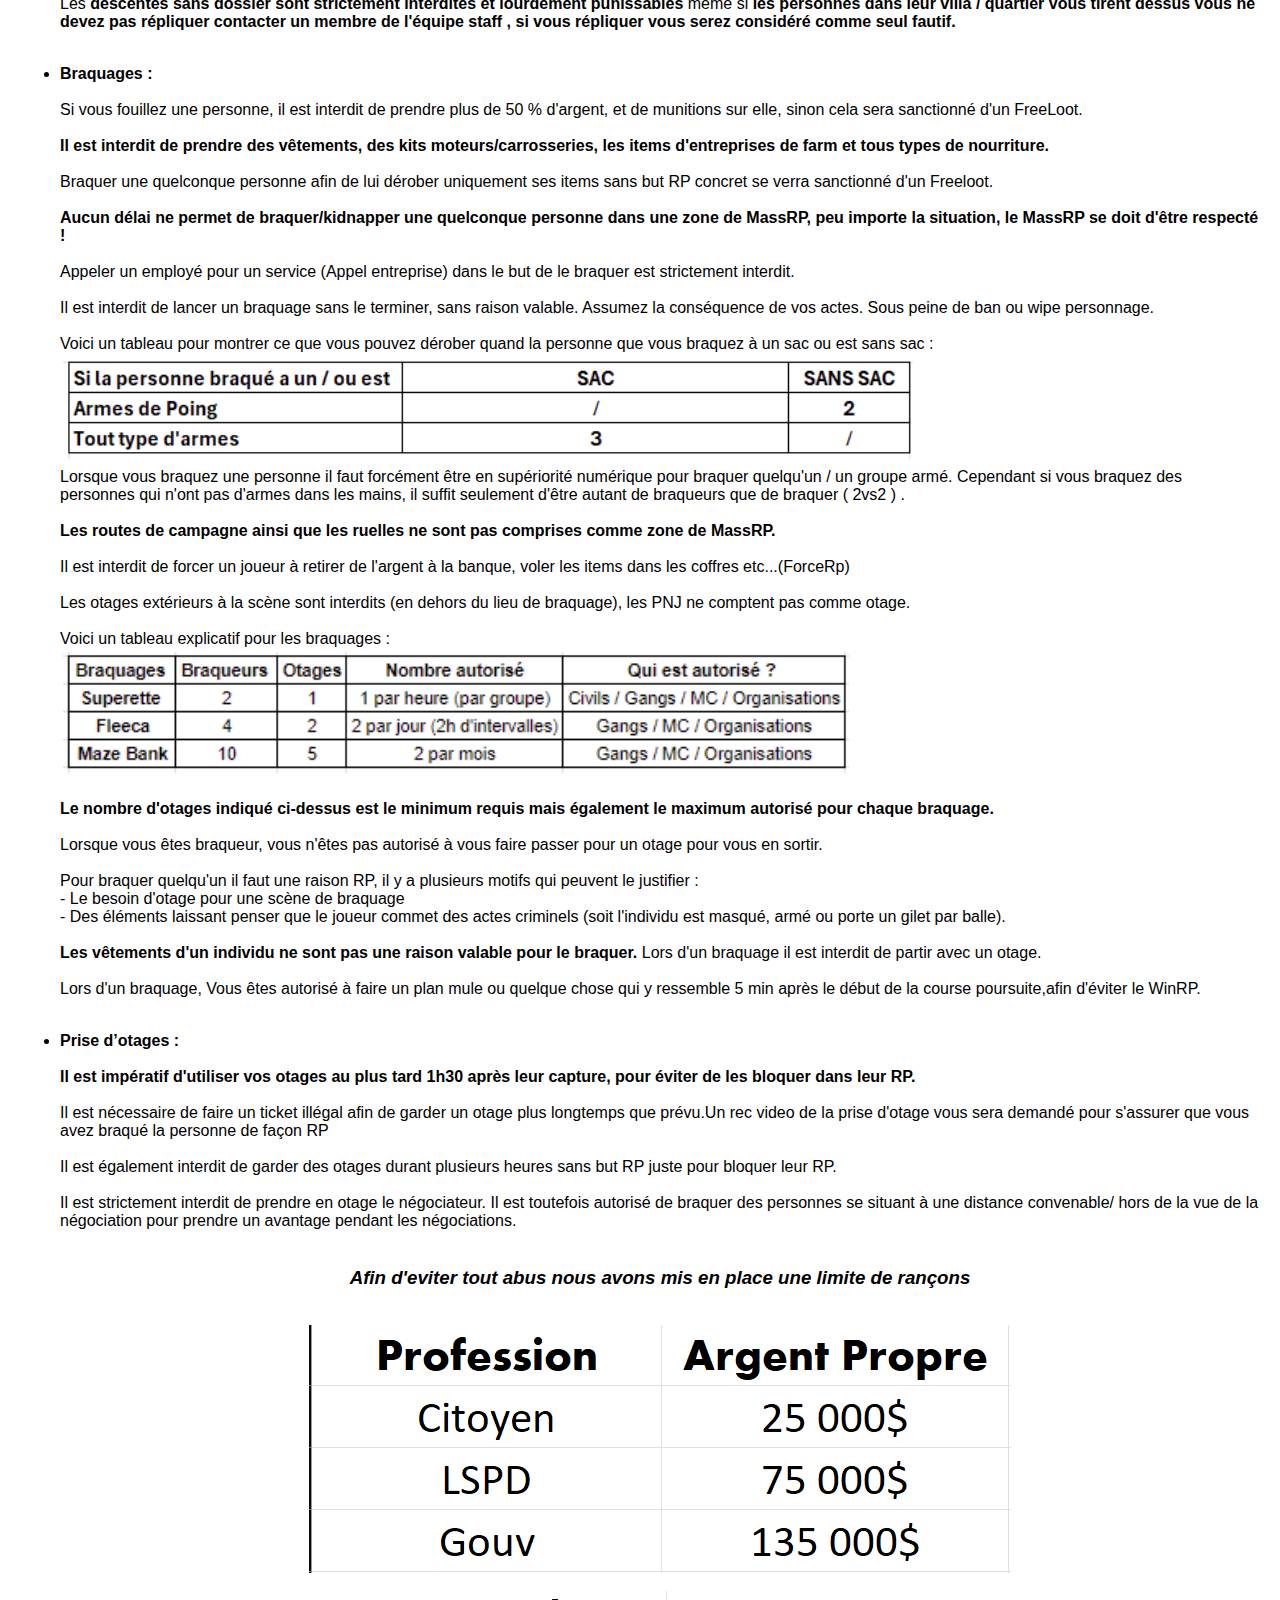
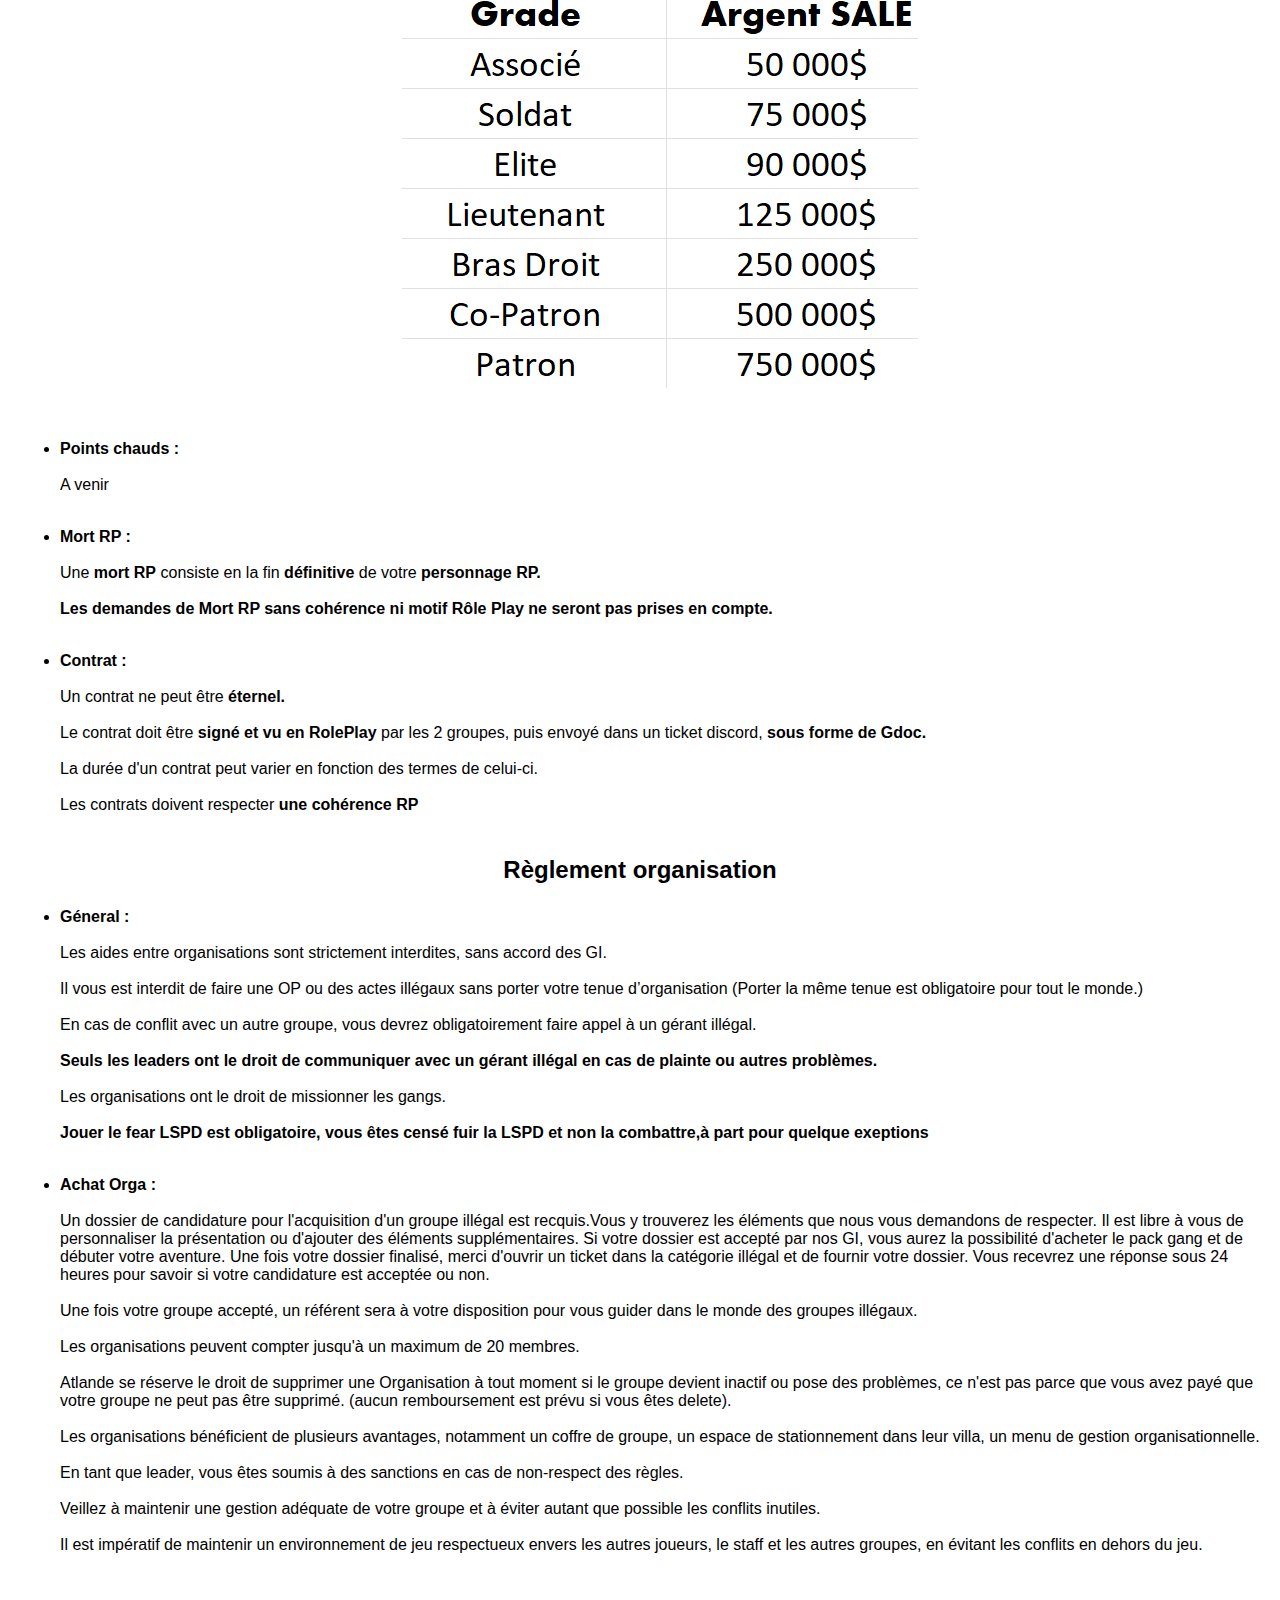
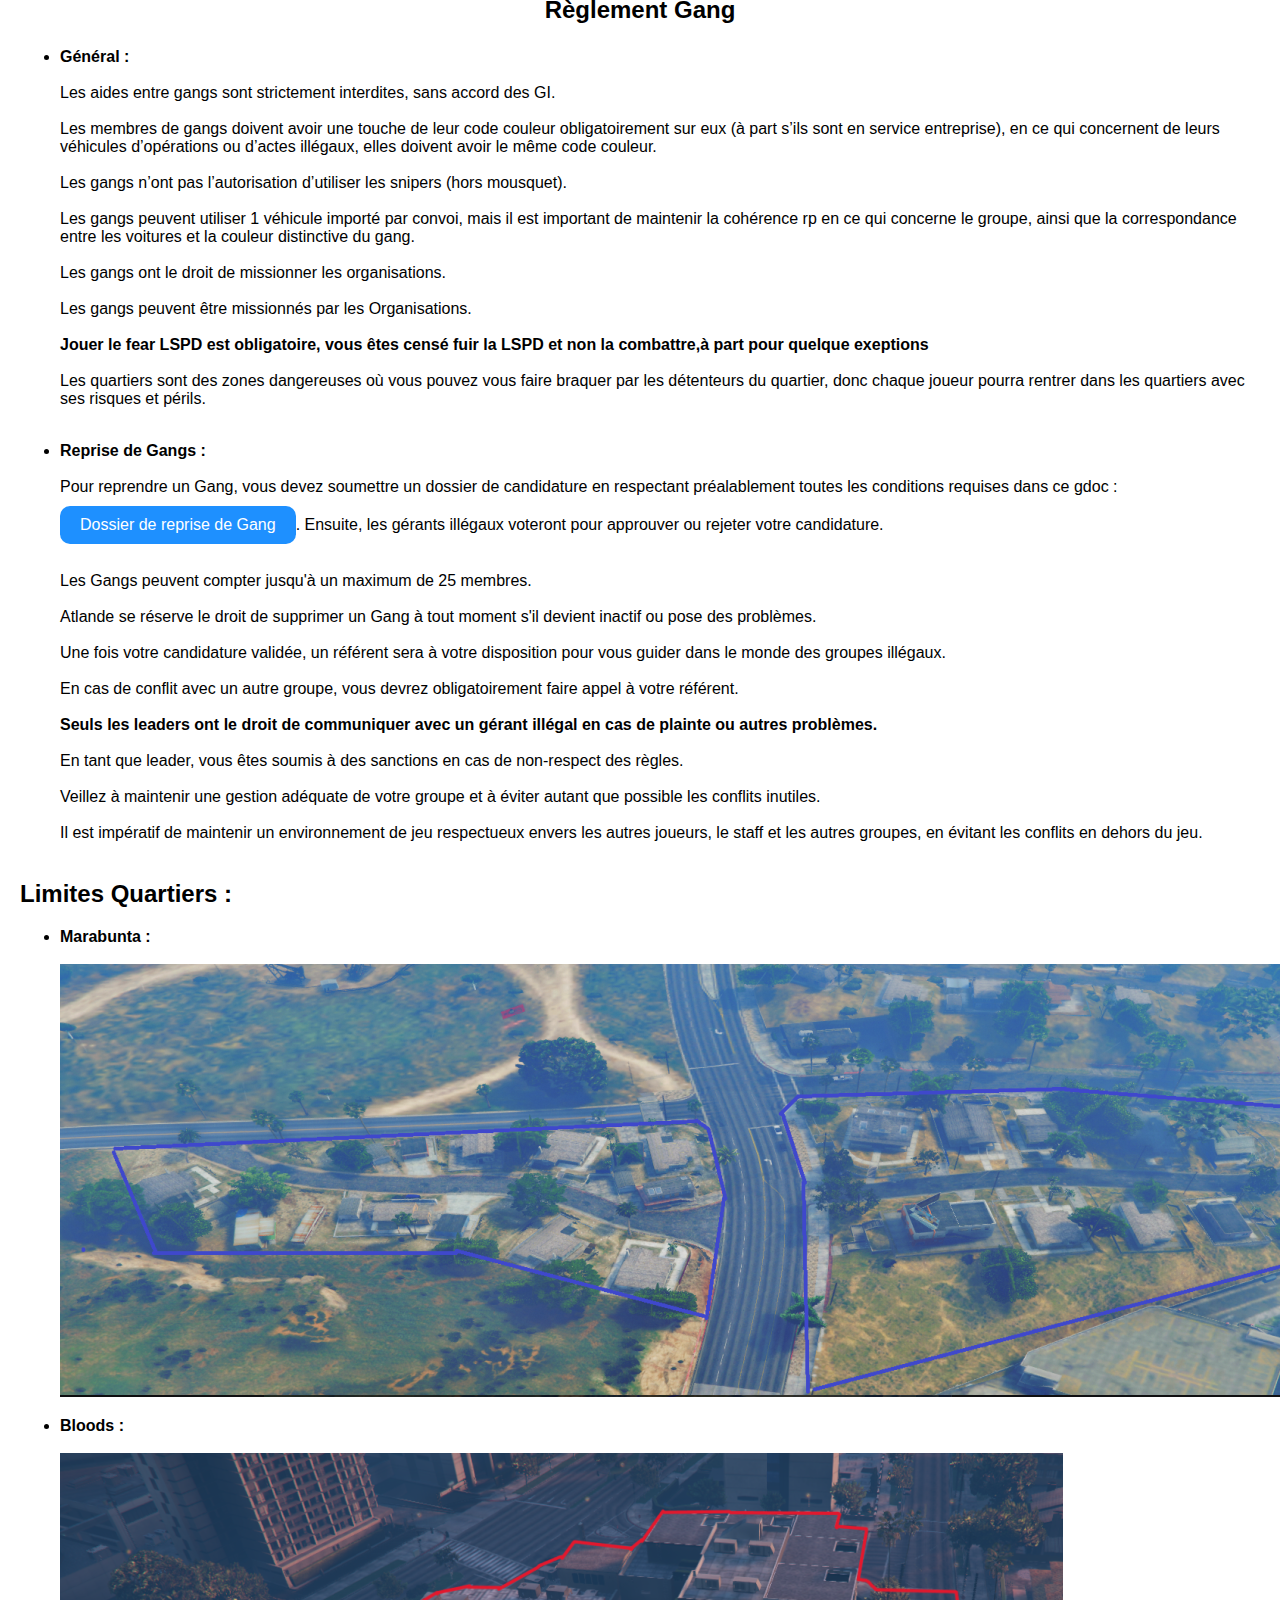
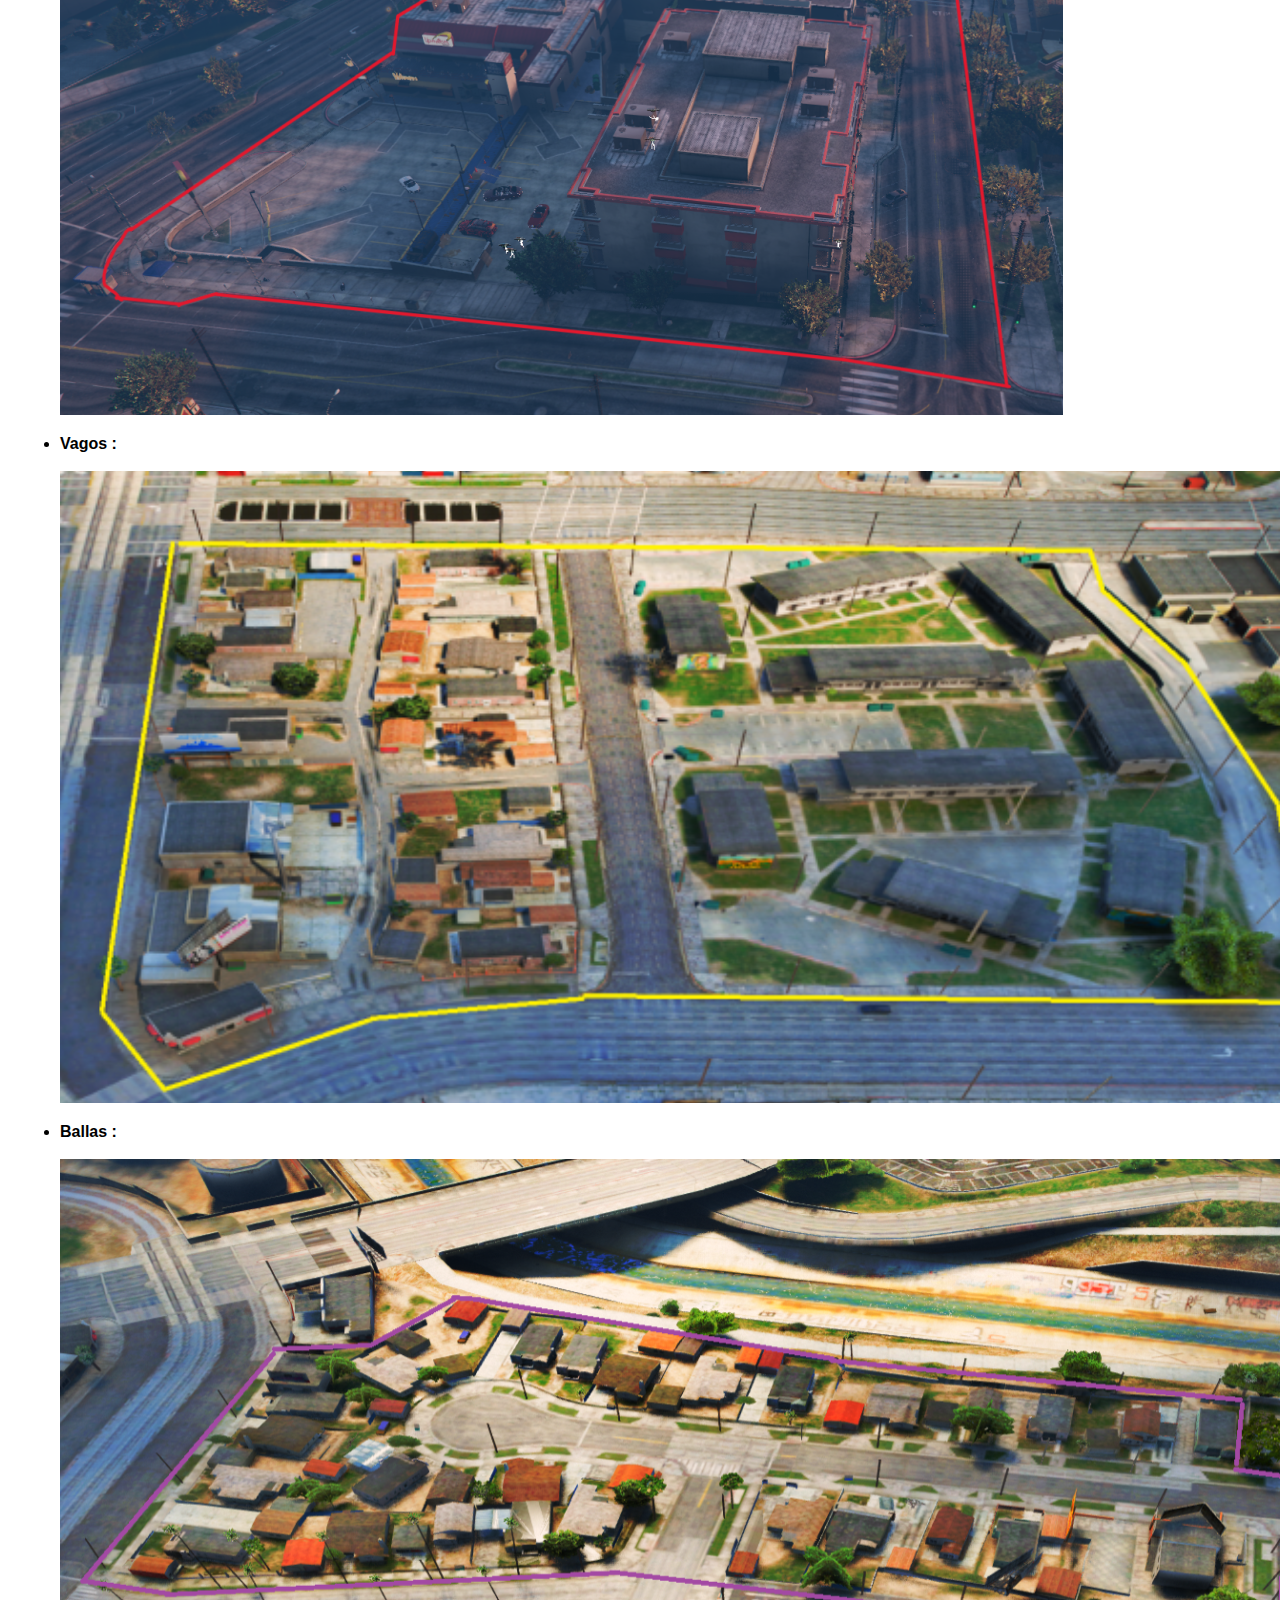
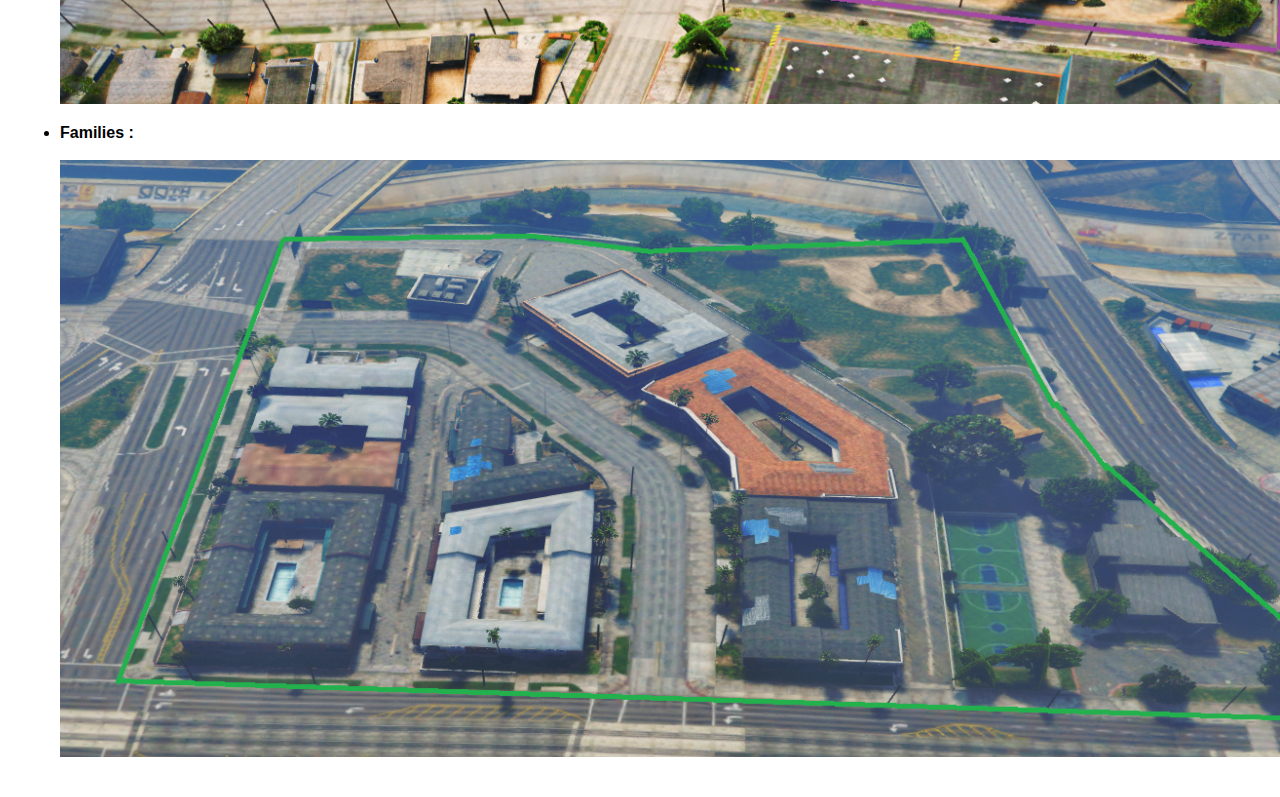
<file: reglement-illegal.html>
<!DOCTYPE html>
<html lang="fr">
<head>
    <meta charset="UTF-8">
    <meta name="viewport" content="width=device-width, initial-scale=1.0">
    <title>Règlement Illégal - Serveur RP</title>
    <link rel="stylesheet" href="styles.css">
    <style>
        body { background-color: #ffffff; color: #000000; font-family: Arial, sans-serif; }
        header { background-color: #1E90FF; color: #ffffff; padding: 20px; text-align: center; }
        .content { padding: 20px; }
        .home-button {
            position: absolute;
            top: 20px;
            left: 20px;
            background-color: #ffffff;
            color: #1E90FF;
            border-radius: 20px;
            padding: 10px 15px;
            text-align: center;
            text-decoration: none;
            border: 2px solid #1E90FF;
            transition: background-color 0.3s ease, color 0.3s ease;
        }
        .home-button:hover {
            background-color: #1E90FF;
            color: #ffffff;
        }

        .logo { 
            position: absolute; top: 20px; right: 20px; width: 150px; 
        } 
        .center-image { 
                    display: block; 
                    margin-left: auto; 
                    margin-right: auto; 
                    max-width: 90%; /* Ajuster la taille de l'image */
                 }
                 .styled-link { 
            display: inline-block;
             padding: 10px 20px;
              margin: 10px 0; 
              background-color: #1E90FF;
               color: #ffffff; 
               text-decoration: none;
                border-radius: 10px; 
                transition: background-color 0.3s ease; 
            } 

    </style>
</head>
<body>
    <header>
        <a class="home-button" href="index.html">Accueil</a>
        <img class="logo" src="logo.png" alt="Logo du Serveur RP">
        <h1>Règlement Illégal</h1>
    </header>
    <div class="content">
        <h2><p style="text-align: center;">Règlement Général</h2></p>
        <ul>
            <li><b>Règles Général : </b><br><br>Il est <b>strictement interdit de tirer</b> lorsque vous êtes conducteur d'un véhicule.<br><br>
                Les véhicules exclus sont <b>interdits sur tout type de scène illégale.</b><br><br>
                Le modificateur de voix n’est autorisé que si <b>vous portez un masque et que la voix est audible.</b><br><br>
                <b>Entrer ou quitter un groupe illégal</b> dans le but de les faire couler ou de leur <b>causer du tort est interdit.</b><br><br>
                Il est interdit de faire un Report pouvant annuler une scène lors de son déroulement, privilégiez un ticket discord.<br><br>
                <b>Les arnaques sont interdites,</b> en cas d'arnaque vous vous exposez à un Bannissement Permanent.<br><br>
                <b>Les aides entre groupes officiels sont strictement interdites, sans accord des GI..</b><br><br>
                <img class="center-image" src="priseotage.png" alt="Limite prise d'otage Legal"><br><br>
                Lorsqu'un membre des <b>forces l'ordres, du gouvernement ou de toutes organisations/gangs est pointé par une arme, il doit obligatoirement révéler son grade et le nom de son groupe sans mentir. Si vous ne respectez pas cette règle vous vous exposez à la mort RP ou une sanction staff.</b><br><br>
                Sur chaque scène, <b>1 seul négociateur</b> doit être désigné, qui ne doit pas changer au cours de la scène.<br><br>
                Les <b>alliances temporaires entre gang/organisation</b> dans une <b>scène illégal/LSPD</b> sont <b>autorisées</b> en <b>respectant ces conditions</b> (ouverture d'un ticket illégal afin de tenir au courant les G-I):<br><br>
                <b>Les alliances sont la pour compléter votre groupe lors dune scène</b> ou si vous avez un objectif mais qu'il vous manque des membres, <b>cependant vous ne pourrez pas dépasser le nombre maximum de vôtre groupe.</b> <br>
                <b>Les alliances ne sont pas autorisés lors de gros braquages tel que Maze bank, Pacifique...</b><br> 
                Les alliances peuvent se mettre en place par contrat réalisés uniquement en RP via des négociations et rencontres.<br>
                Si deux groupes sont en alliance et qu'ils se trouvent sur un point de drogue, alors ils sont autorisés à s'entraider pendant une descente LSPD.<br><br>
            </li><br>
        </ul>

        <ul>
            <li><b>Règlement avec les Forces de l’ordre et les EMS :</b><br><br>
                <b>Vous pouvez prendre en otage un LSPD s'il est détaché du groupe d'intervention</b>. Cet otage doit être <b>utilisé</b> pour <b>récupérer</b> ce que vous êtes <b>venu chercher</b>, cependant la police peut tout aussi bien <b>"interpeler"</b> un <b>membre de votre groupe qui se retrouve isolé.</b> Dans ces cas-là, <b>vous serez amené à faire un choix entre ce que vous êtes venu chercher et votre amie.</b><br><br>
                <b>Il est interdit de prendre en otage un EMS</b>.<br><br>
                Il est formellement interdit de prétendre être un ems, un policier, un membre du gouvernement ou un avocat.<br><br>
                Si vous êtes armé, masqué ou que vous portez un gilet par-bas en ville, alors la police peut vous contrôler et vous arrêtez pour un controle d'identité.<br><br>
                Pour braquer un membre de la LSPD/GOUV il vous faut etre <b>2fois supperieur(1 agent po = 2 prenneur d'otage) et une raison valable(tout abus sera sanctionné)</b> <br><br>
                Il n'ai pas possible de déposer un otage à l'hôpital pour le récupérer une fois soigner.<br><br>
                Lorsqu'un membre des forces l'ordres, du gouvernement ou de toutes organisations/gangs est pointé par une arme, il doit obligatoirement révéler son grade et le nom de son groupe sans mentir. Si vous ne respectez pas cette règle vous vous exposer à la mort RP ou une sanction staff.<br><br>
                Les forces de l'ordre peuvent intervenir sur une scène illégale si ils ont des informations sur celle-ci, cependant ils ne peuvent pas intervenir sur une scène illégale sans aucune information.<br><br>
            </li><br>
        </ul>

        <ul>
            <li><b>Descentes :</b><br><br>
                Après une descente avec dossier , l'équipe " Gagnante "  aura également la possibilité de prendre en otage des membre de l'équipe perdante en respectant les conditions des prises d'otage et réanimation.<br><br>
                Sur une descente de villa/quartier, le groupe qui gagne la descente prend 100K XP sur le groupe perdant.    <br><br>
                Les <b>descentes sans dossier sont strictement interdites et lourdement punissables</b> même si <b>les personnes dans leur villa / quartier vous tirent dessus vous ne devez pas répliquer contacter un membre de l'équipe staff , si vous répliquer vous serez considéré comme seul fautif.</b>  <br><br>

            </li>
        </ul>

        <ul>
            <li><b>Braquages :</b><br><br>
                Si vous fouillez une personne, il est interdit de prendre plus de  50 % d'argent, et de munitions sur elle, sinon cela sera sanctionné d'un FreeLoot. <br><br>
                <b>Il est interdit de prendre des vêtements, des kits moteurs/carrosseries, les items d'entreprises de farm et tous types de nourriture.</b><br><br>
                Braquer une quelconque personne afin de lui dérober uniquement ses items sans but RP concret se verra sanctionné d'un Freeloot.<br><br>
                <b>Aucun délai ne permet de braquer/kidnapper une quelconque personne dans une zone de MassRP, peu importe la situation, le MassRP se doit d'être respecté !</b><br><br>
                Appeler un employé pour un service (Appel entreprise) dans le but de le braquer est strictement interdit.<br><br>
                Il est interdit de lancer un braquage sans le terminer, sans raison valable. Assumez la conséquence de vos actes. Sous peine de ban ou wipe personnage. <br><br>
                Voici un tableau pour montrer ce que vous pouvez dérober quand la personne que vous braquez à un sac ou est sans sac :<br>
                <img src="braquagesac.png" alt="tableau pour montrer ce que vous pouvez dérober quand la personne que vous braquez à un sac ou est sans sac"><br>
                Lorsque vous braquez une personne il faut forcément être en supériorité numérique pour braquer quelqu'un / un groupe armé. Cependant si vous braquez des personnes qui n'ont pas d'armes dans les mains, il suffit seulement d'être autant de braqueurs que de braquer ( 2vs2 ) . <br><br>
            <b>Les routes de campagne ainsi que les ruelles ne sont pas comprises comme zone de MassRP.</b><br><br>
            Il est interdit de forcer un joueur à retirer de l'argent à la banque, voler les items dans les coffres etc...(ForceRp) <br><br>
            Les otages extérieurs à la scène sont interdits (en dehors du lieu de braquage), les PNJ ne comptent pas comme otage.<br><br>
            Voici un tableau explicatif pour les braquages :<br>
            <img src="braquagelimite.png" alt="tableau explicatif pour les braquages"><br><br>
            <b>Le nombre d'otages indiqué ci-dessus est le minimum requis mais également le maximum autorisé pour chaque braquage.</b><br><br>
            Lorsque vous êtes braqueur, vous n'êtes pas autorisé à vous faire passer pour un otage pour vous en sortir.<br><br>
            Pour braquer quelqu'un il faut une raison RP, il y a plusieurs motifs qui peuvent le justifier :<br>- Le besoin d'otage pour une scène de braquage <br>- Des éléments laissant penser que le joueur commet des actes criminels (soit l'individu est masqué, armé ou porte un gilet par balle).<br><br>
            <b>Les vêtements d'un individu ne sont pas une raison valable pour le braquer.</b>
            Lors d'un braquage il est interdit de partir avec un otage.<br><br>
            Lors d'un braquage, Vous êtes autorisé à faire un plan mule ou quelque chose qui y ressemble 5 min après le début de la course poursuite,afin d'éviter le WinRP.<br><br>
            </li>

        </ul>

        <ul>
            <li><b>Prise d’otages :</b><br><br>
                <b>Il est impératif d'utiliser vos otages au plus tard 1h30 après leur capture, pour éviter de les bloquer dans leur RP.</b><br><br>
                Il est nécessaire de faire un ticket illégal afin de garder un otage plus longtemps que prévu.Un rec video de la prise d'otage vous sera demandé pour s'assurer que vous avez braqué la personne de façon RP <br><br>
                Il est également interdit de garder des otages durant plusieurs heures sans but RP juste pour bloquer leur RP. <br><br>
                Il est strictement interdit de prendre en otage le négociateur. Il est toutefois autorisé de braquer des personnes se situant à une distance convenable/ hors de la vue de la négociation pour prendre un avantage pendant les négociations. <br><br>
                <h3><p style="text-align: center;"><i>Afin d'eviter tout abus nous avons mis en place une limite de rançons</p></h3></i><br>
            <img class="center-image" src="limitePoLegal.png" alt="Limite prise d'otage Legal"><br>
            <img class="center-image" src="illegalpo.png" alt="Limite prise d'otage illegal"><br><br>

            </li>
        </ul>

        <ul>
            <li><b>Points chauds :</b><br><br>
                A venir<br><br>
            </li>
        </ul>

        <ul>
            <li><b>Mort RP :</b><br><br>
                Une <b>mort RP</b> consiste en la fin <b>définitive</b> de votre <b>personnage RP.</b><br><br>
                <b>Les demandes de Mort RP sans cohérence ni motif Rôle Play ne seront pas prises en compte.</b> <br><br>
            </li>
        </ul>

        <ul>
            <li><b>Contrat : </b><br><br>
                Un contrat ne peut être <b>éternel.</b><br><br>
                Le contrat doit être <b>signé et vu en RolePlay</b> par les 2 groupes, puis envoyé dans un ticket discord, <b>sous forme de Gdoc.</b><br><br>
                La durée d'un contrat peut varier en fonction des termes de celui-ci.<br><br>
                Les contrats doivent respecter <b>une cohérence RP</b> <br><br></li>
        </ul>
        <h2><p style="text-align: center;">Règlement organisation</h2></p>
        <ul>
            <li><b>Géneral :</b><br><br>
                Les aides entre organisations sont strictement interdites, sans accord des GI.<br><br>
                Il vous est interdit de faire une OP ou des actes illégaux sans porter votre tenue d’organisation (Porter la même tenue est obligatoire pour tout le monde.)<br><br>
                En cas de conflit avec un autre groupe, vous devrez obligatoirement faire appel à un gérant illégal.<br><br>
                <b>Seuls les leaders ont le droit de communiquer avec un gérant illégal en cas de plainte ou autres problèmes.</b><br><br>
                Les organisations ont le droit de missionner les gangs.<br><br>
                <b>Jouer le fear LSPD est obligatoire, vous êtes censé fuir la LSPD et non la combattre,à part pour quelque exeptions</b><br><br>
            </li>
        </ul>
        <ul>
            <li><b>Achat Orga :</b><br><br>
                Un dossier de candidature pour l'acquisition d'un groupe illégal est recquis.Vous y trouverez les éléments que nous vous demandons de respecter. Il est libre à vous de personnaliser la présentation ou d'ajouter des éléments supplémentaires. Si votre dossier est accepté par nos GI, vous aurez la possibilité d'acheter le pack gang et de débuter votre aventure. Une fois votre dossier finalisé, merci d'ouvrir un ticket dans la catégorie illégal et de fournir votre dossier. Vous recevrez une réponse sous 24 heures pour savoir si votre candidature est acceptée ou non.<br><br>
                Une fois votre groupe accepté, un référent sera à votre disposition pour vous guider dans le monde des groupes illégaux.<br><br>
                Les organisations peuvent compter jusqu'à un maximum de 20 membres.<br><br>
                Atlande se réserve le droit de supprimer une Organisation à tout moment si le groupe devient inactif ou pose des problèmes, ce n'est pas parce que vous avez payé que votre groupe ne peut pas être supprimé. (aucun remboursement est prévu si vous êtes delete).<br><br>
                Les organisations bénéficient de plusieurs avantages, notamment un coffre de groupe, un espace de stationnement dans leur villa, un menu de gestion organisationnelle.<br><br>
                En tant que leader, vous êtes soumis à des sanctions en cas de non-respect des règles.<br><br>
                Veillez à maintenir une gestion adéquate de votre groupe et à éviter autant que possible les conflits inutiles.<br><br>
                Il est impératif de maintenir un environnement de jeu respectueux envers les autres joueurs, le staff et les autres groupes, en évitant les conflits en dehors du jeu.<br><br>
            </li>
        </ul>
        <h2><p style="text-align: center;">Règlement Gang</h2></p>
        <ul>
            <li><b>Général :</b><br><br>
                Les aides entre gangs sont strictement interdites, sans accord des GI.<br><br>
                Les membres de gangs doivent avoir une touche de leur code couleur obligatoirement sur eux (à part s’ils sont en service entreprise), en ce qui concernent de leurs véhicules d’opérations ou d’actes illégaux, elles doivent avoir le même code couleur.<br><br>
                Les gangs n’ont pas l’autorisation d’utiliser les snipers (hors mousquet).<br><br>
                Les gangs peuvent utiliser 1 véhicule importé par convoi, mais il est important de maintenir la cohérence rp en ce qui concerne le groupe, ainsi que la correspondance entre les voitures et la couleur distinctive du gang.<br><br>
                Les gangs ont le droit de missionner les organisations.<br><br>
                Les gangs peuvent être missionnés par les Organisations.<br><br>
                <b>Jouer le fear LSPD est obligatoire, vous êtes censé fuir la LSPD et non la combattre,à part pour quelque exeptions</b><br><br>
                Les quartiers sont des zones dangereuses où vous pouvez vous faire braquer par les détenteurs du quartier, donc chaque joueur pourra rentrer dans les quartiers avec ses risques et périls.<br><br>
            </li>
        </ul>
        <ul>
            <li><b>Reprise de Gangs :</b><br><br>
                Pour reprendre un Gang, vous devez soumettre un dossier de candidature en respectant préalablement toutes les conditions requises dans ce gdoc :<a href="https://docs.google.com/document/d/19wlUKBvn-pmbhrLT0VC78VdFW_mf1ZxXGcF2QtVDkP8/edit?usp=sharing " class="styled-link">Dossier de reprise de Gang</a>. Ensuite, les gérants illégaux voteront pour approuver ou rejeter votre candidature.<br><br>
                Les Gangs peuvent compter jusqu'à un maximum de 25 membres.<br><br>
                Atlande se réserve le droit de supprimer un Gang à tout moment s'il devient inactif ou pose des problèmes.<br><br>
                Une fois votre candidature validée, un référent sera à votre disposition pour vous guider dans le monde des groupes illégaux.<br><br>
                En cas de conflit avec un autre groupe, vous devrez obligatoirement faire appel à votre référent. <br><br>
                <b>Seuls les leaders ont le droit de communiquer avec un gérant illégal en cas de plainte ou autres problèmes.</b><br><br>
                En tant que leader, vous êtes soumis à des sanctions en cas de non-respect des règles.<br><br>
                Veillez à maintenir une gestion adéquate de votre groupe et à éviter autant que possible les conflits inutiles.<br><br>
                Il est impératif de maintenir un environnement de jeu respectueux envers les autres joueurs, le staff et les autres groupes, en évitant les conflits en dehors du jeu.<br><br>
            </li>
        </ul>
        <h2>Limites Quartiers : </h2>
        <ul>
            <li><b>Marabunta :</b><br><br>
                <img src="LimiteMara.png" alt="Limite quartier Marabunta"><br>
        </ul>

        <ul>
            <li><b>Bloods :</b><br><br>
                <img src="limiteBloods.png" alt="Limite quartier Bloods"><br>
        </ul>

        <ul>
            <li><b>Vagos :</b><br><br>
                <img src="limiteVagos.png" alt="Limite quartier Vagos"><br>
        </ul>

        <ul>
            <li><b>Ballas :</b><br><br>
                <img src="limiteBallas.png" alt="Limite quartier Ballas"><br>
        </ul>

        <ul>
            <li><b>Families :</b><br><br>
                <img src="limiteFamilies.png" alt="Limite quartier Families"><br>
        </ul>

    </div>
</body>
</html>
</file>
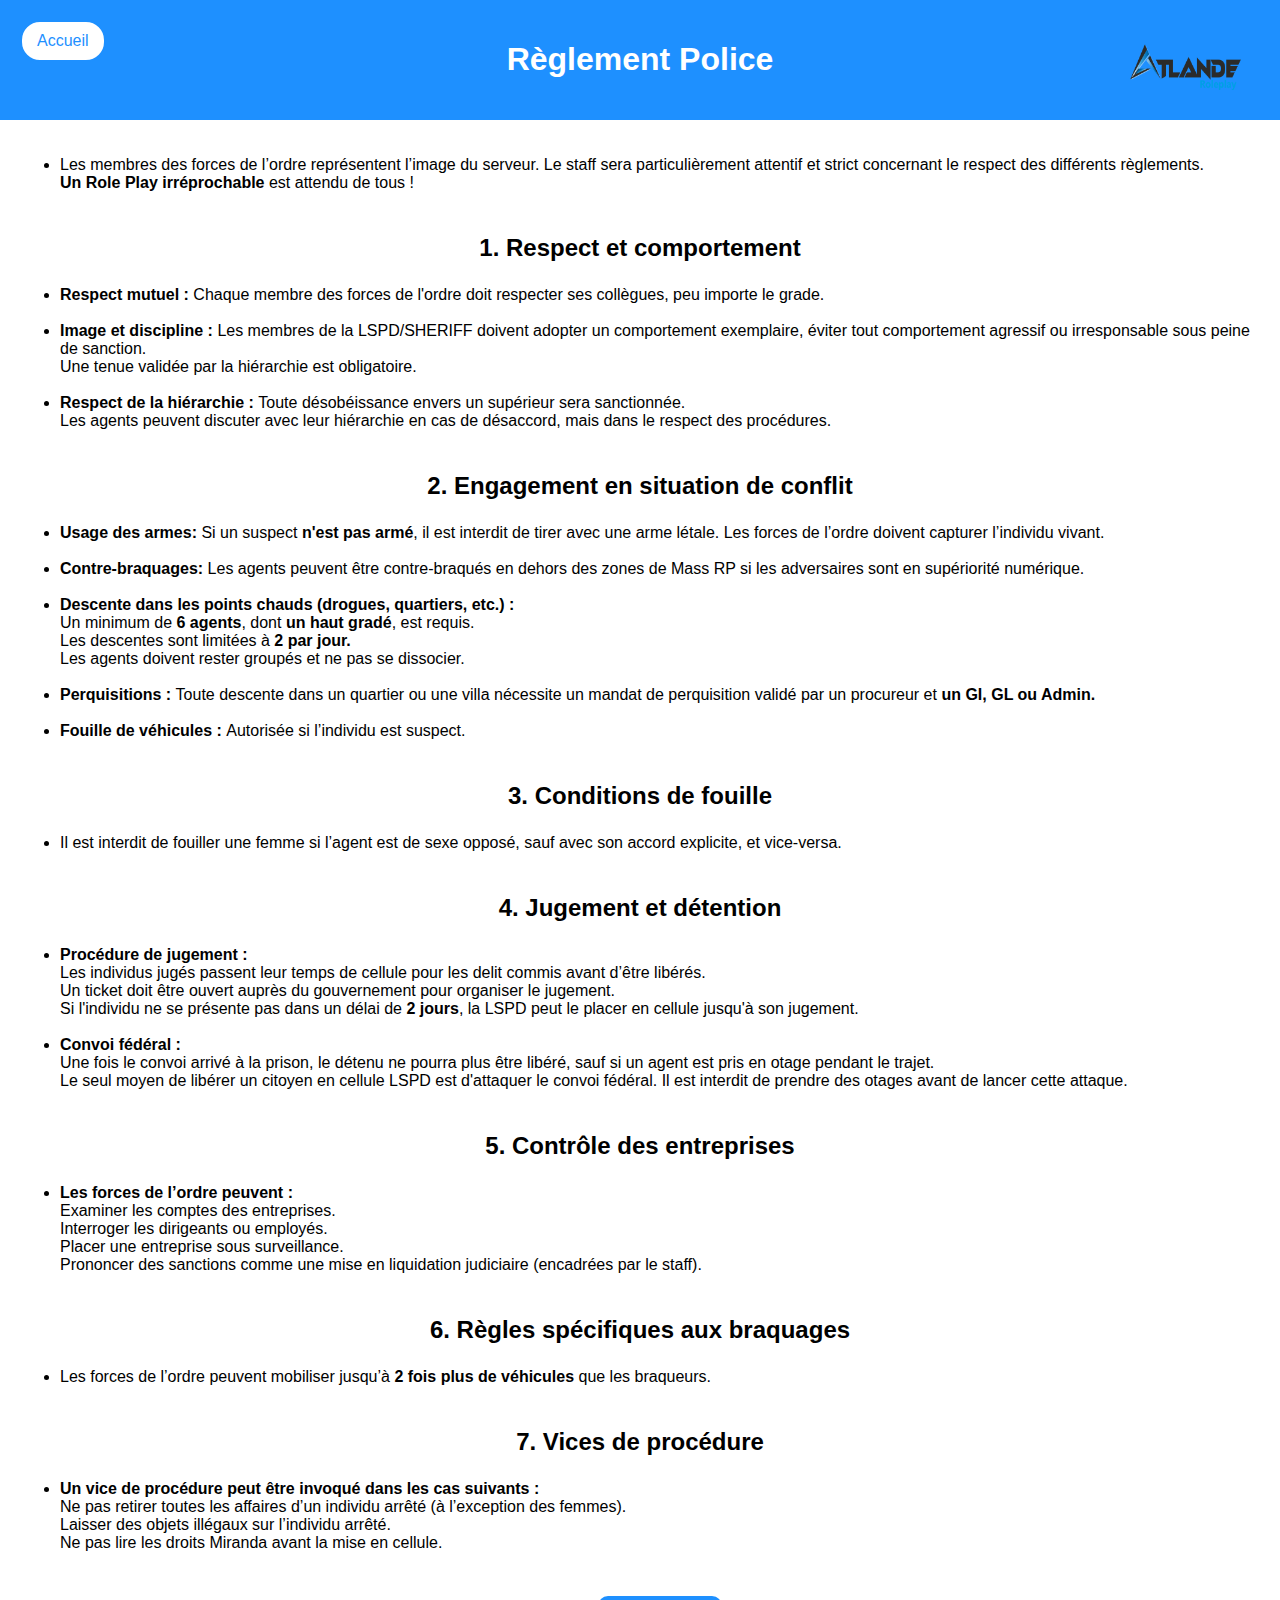
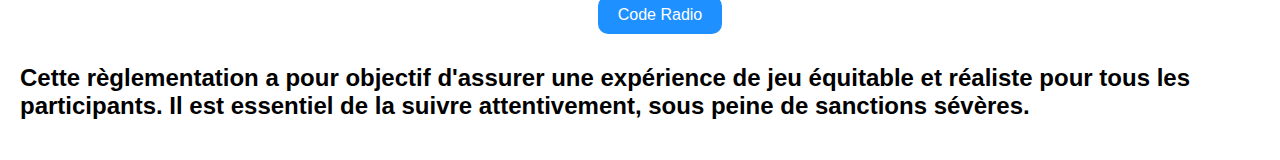
<file: reglement-legal.html>
<!DOCTYPE html>
<html lang="fr">
<head>
    <meta charset="UTF-8">
    <meta name="viewport" content="width=device-width, initial-scale=1.0">
    <title>Règlement Police - Serveur RP</title>
    <link rel="stylesheet" href="styles.css">
    <style>
        body { background-color: #ffffff; color: #000000; font-family: Arial, sans-serif; }
        header { background-color: #1E90FF; color: #ffffff; padding: 20px; text-align: center; }
        .content { padding: 20px; }
        .home-button {
            position: absolute;
            top: 20px;
            left: 20px;
            background-color: #ffffff;
            color: #1E90FF;
            border-radius: 20px;
            padding: 10px 15px;
            text-align: center;
            text-decoration: none;
            border: 2px solid #1E90FF;
            transition: background-color 0.3s ease, color 0.3s ease;
        }
        .home-button:hover {
            background-color: #1E90FF;
            color: #ffffff;
        }

        .logo { 
            position: absolute; top: 20px; right: 20px; width: 150px; 
        } 
        .styled-link { 
            display: inline-block;
             padding: 10px 20px;
              margin: 10px 0; 
              background-color: #1E90FF;
               color: #ffffff; 
               text-decoration: none;
                border-radius: 10px; 
                transition: background-color 0.3s ease; 
            } 
        .styled-link:hover {
             background-color: #104E8B; 
            }
        
    </style>
</head>
<body>
    <header>
        <a class="home-button" href="index.html">Accueil</a>
        <img class="logo" src="logo.png" alt="Logo du Serveur RP">
        <h1>Règlement Police</h1>
    </header>
    <div class="content">
        <ul>
            <li>Les membres des forces de l’ordre représentent l’image du serveur. Le staff sera particulièrement attentif et strict concernant le respect des différents règlements.<br> <b>Un Role Play irréprochable</b> est attendu de tous !</li><br>
        </ul>
        <h2><p style="text-align: center;">1. Respect et comportement</h2></p>
        <ul>
            <li><b>Respect mutuel : </b>Chaque membre des forces de l'ordre doit respecter ses collègues, peu importe le grade.</li><br>
            <li><b>Image et discipline : </b>Les membres de la LSPD/SHERIFF doivent adopter un comportement exemplaire, éviter tout comportement agressif ou irresponsable sous peine de sanction.<br>Une tenue validée par la hiérarchie est obligatoire.</li><br>
            <li><b>Respect de la hiérarchie : </b>Toute désobéissance envers un supérieur sera sanctionnée.<br>Les agents peuvent discuter avec leur hiérarchie en cas de désaccord, mais dans le respect des procédures.</li><br>
        </ul>
        <h2><p style="text-align: center;">2. Engagement en situation de conflit</h2></p>
        <ul>
            <li><b>Usage des armes: </b>Si un suspect <b>n'est pas armé</b>, il est interdit de tirer avec une arme létale. Les forces de l’ordre doivent capturer l’individu vivant.</li><br>
            <li><b>Contre-braquages: </b>Les agents peuvent être contre-braqués en dehors des zones de Mass RP si les adversaires sont en supériorité numérique.</li><br>
            <li><b>Descente dans les points chauds (drogues, quartiers, etc.) : </b><br>Un minimum de <b>6 agents</b>, dont <b>un haut gradé</b>, est requis.<br>Les descentes sont limitées à <b>2 par jour.</b><br>Les agents doivent rester groupés et ne pas se dissocier.</li><br>
            <li><b>Perquisitions : </b>Toute descente dans un quartier ou une villa nécessite un mandat de perquisition validé par un procureur et <b>un GI, GL ou Admin.</b></li><br>
            <li><b>Fouille de véhicules : </b>Autorisée si l’individu est suspect.</li><br>
        </ul>
        <h2><p style="text-align: center;">3. Conditions de fouille</h2></p>
        <ul>
            <li>Il est interdit de fouiller une femme si l’agent est de sexe opposé, sauf avec son accord explicite, et vice-versa.</li><br>
        </ul>
        <h2><p style="text-align: center;">4. Jugement et détention</h2></p>
        <ul>
            <li><b>Procédure de jugement : </b><br>Les individus jugés passent leur temps de cellule pour les delit commis avant d’être libérés.<br>Un ticket doit être ouvert auprès du gouvernement pour organiser le jugement.<br>Si l'individu ne se présente pas dans un délai de <b>2 jours</b>, la LSPD peut le placer en cellule jusqu'à son jugement.</li><br>
            <li><b>Convoi fédéral : </b> <br>Une fois le convoi arrivé à la prison, le détenu ne pourra plus être libéré, sauf si un agent est pris en otage pendant le trajet.<br>Le seul moyen de libérer un citoyen en cellule LSPD est d'attaquer le convoi fédéral. Il est interdit de prendre des otages avant de lancer cette attaque.</li><br>
        </ul>
        <h2><p style="text-align: center;">5. Contrôle des entreprises</h2></p>
        <ul>
            <li><b>Les forces de l’ordre peuvent : </b><br>Examiner les comptes des entreprises.<br>Interroger les dirigeants ou employés.<br>Placer une entreprise sous surveillance.<br>Prononcer des sanctions comme une mise en liquidation judiciaire (encadrées par le staff).</li><br>
        </ul>
        <h2><p style="text-align: center;">6. Règles spécifiques aux braquages</h2></p>
        <ul>
            <li>Les forces de l’ordre peuvent mobiliser jusqu’à <b>2 fois plus de véhicules</b> que les braqueurs.</li><br>
        </ul>
        <h2><p style="text-align: center;">7. Vices de procédure</h2></p>
        <ul>
            <li><b>Un vice de procédure peut être invoqué dans les cas suivants : </b><br>Ne pas retirer toutes les affaires d’un individu arrêté (à l’exception des femmes).<br>Laisser des objets illégaux sur l’individu arrêté.<br>Ne pas lire les droits Miranda avant la mise en cellule.</li><br>
            <p style="text-align: center;"> <a href="https://docs.google.com/document/d/1RPh27i4Q0JZjUcDA1Akc2WFPGx2PPAkRqgQa08iJrYA/edit?usp=sharing" class="styled-link">Code Radio</a></p>
        </ul>
        <h2>Cette règlementation a pour objectif d'assurer une expérience de jeu équitable et réaliste pour tous les participants. Il est essentiel de la suivre attentivement, sous peine de sanctions sévères.</h2>
    </div>
</body>
</html>
</file>
<file: styles.css>
/* styles.css */

/* Style global */
body {
    background-color: #ffffff;
    color: #000000;
    font-family: Arial, sans-serif;
    margin: 0;
    padding: 0;
}

/* Header */
header {
    background-color: #1E90FF;
    color: #ffffff;
    padding: 20px;
    text-align: center;
}

/* Navigation */
nav a {
    color: #1E90FF;
    margin: 0 15px;
    text-decoration: none;
}

/* Content */
.content {
    padding: 20px;
}

/* Liens */
a {
    color: #000000;
}

a:hover {
    color: #1E90FF;
}

/* Bulles */
.bubble-container {
    display: flex;
    flex-wrap: wrap;
    justify-content: space-around;
    padding: 20px 0;
}

.bubble {
    background-color: #1E90FF;
    color: #ffffff;
    border-radius: 20px;
    padding: 15px 20px;
    text-align: center;
    text-decoration: none;
    margin: 10px;
    transition: background-color 0.3s ease;
}

.bubble:hover {
    background-color: #104E8B;
}
</file>
